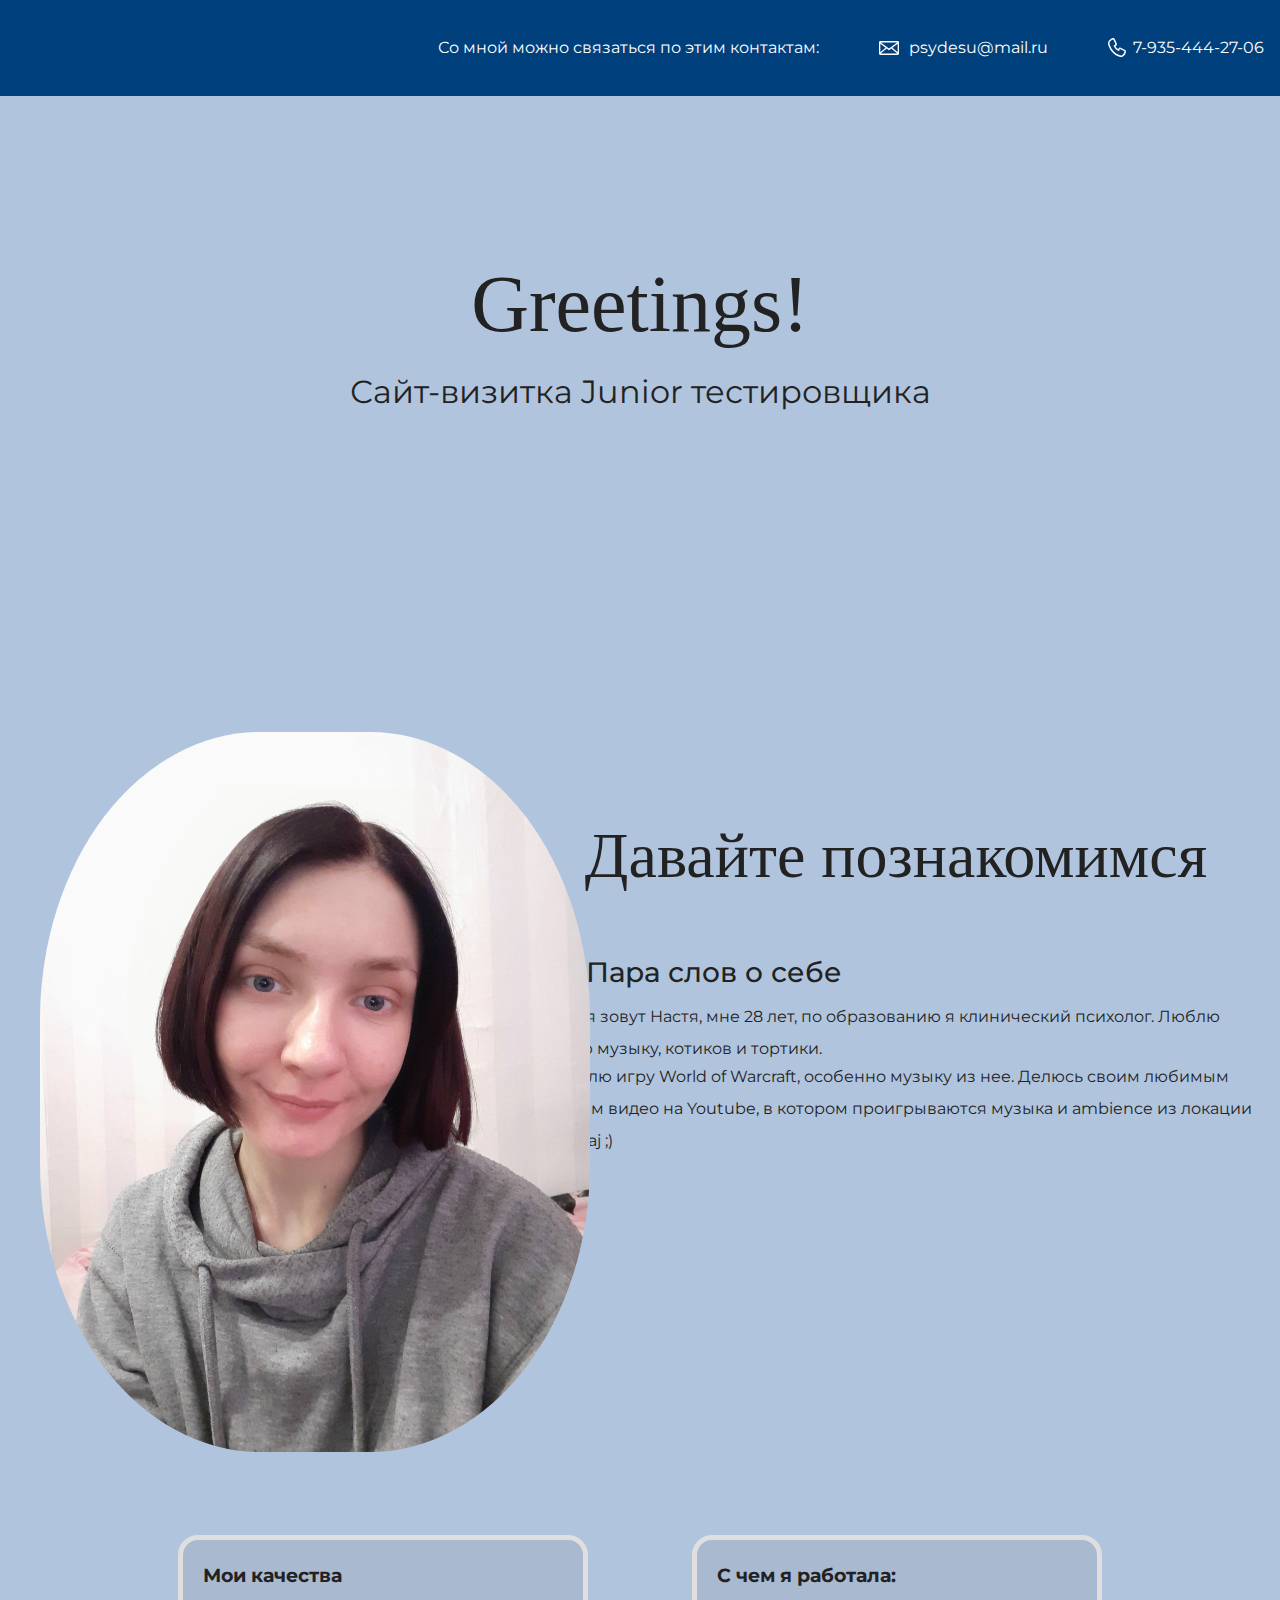
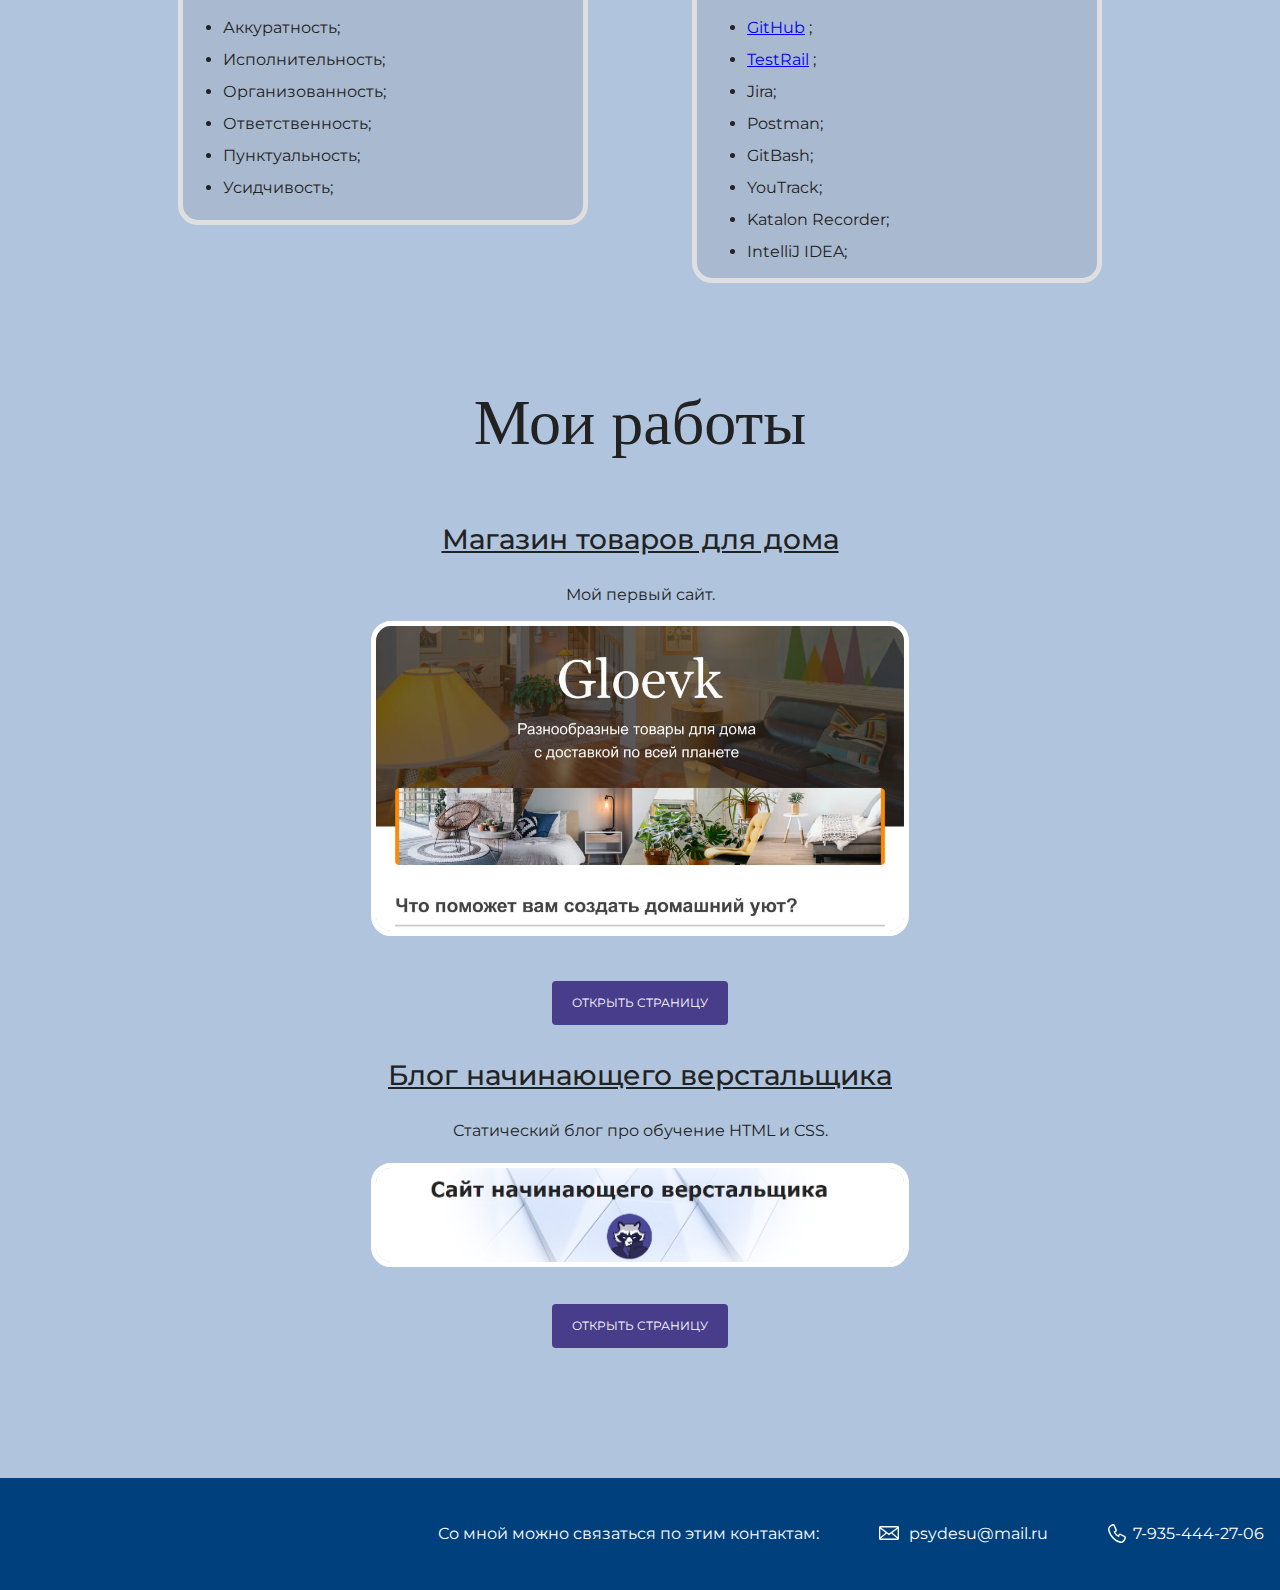
<file: index.html>
<!DOCTYPE html>
<html lang="ru">

<head>
  <meta charset="UTF-8">
  <link rel="stylesheet" href="style.css">
  <link
    href="https://fonts.googleapis.com/css?family=Montserrat:400,500,700|Old+Standard+TT&display=swap&subset=cyrillic"
    rel="stylesheet">
  <title>Резюме Junior тестировщик</title>
</head>

<body>
  <header class="page-header">
    <div class="container">
      Со мной можно связаться по этим контактам:
      <a class="header-email" href="mailto:psydesu@mail.ru">psydesu@mail.ru</a>
      <a class="header-phone" href="tel:+7-935-444-27-06">7-935-444-27-06</a>
    </div>
  </header>

  <section class="hero-image">
    <div class="container">
      <h1 class="heading">Greetings!</h1>
      <p>Сайт-визитка Junior тестировщика</p>
    </div>
  </section>

  <section class="intro">
    <figure class="user-image">
      <img class="avatar" src="files/user.jpg" width="550" height="720" alt="Фото">
    </figure>
    <div class="about">
      <h2 class="subheading">Давайте познакомимся</h2>
      <h3 class="subheading-0">Пара слов о себе</h3>
      <p>Меня зовут Настя, мне 28 лет, по образованию я клинический психолог. Люблю разную музыку, котиков и тортики.
      </p>
      <p>Люблю игру World of Warcraft, особенно музыку из нее. Делюсь своим любимым часовым видео
          на Youtube, в котором проигрываются музыка и ambience из локации Ahn'Qiraj ;)</p>
      <div class="video">
          <iframe width="560" height="315" src="https://www.youtube.com/embed/HOdFlmnyaTQ" title="YouTube video player"
        frameborder="0" allow="accelerometer; autoplay; clipboard-write; encrypted-media; gyroscope; picture-in-picture"
        allowfullscreen></iframe>
      </div>
    </div>
  </section>
  <section class="skills">
    <section class="keyskills">
      <h3>Мои качества</h3>
      <ul>
        <li>Аккуратность;</li>
        <li>Исполнительность;</li>
        <li>Организованность;</li>
        <li>Ответственность;</li>
        <li>Пунктуальность;</li>
        <li>Усидчивость;</li>
      </ul>
    </section>


    <section class="softskills">
      <h3>С чем я работала:</h3>
      <ul>
        <li><a href="https://github.com/Igz1">GitHub</a> ;</li>
        <li><a href="http://89.223.126.182/testrail/index.php?/dashboard">TestRail</a> ;</li>
        <li>Jira;</li>
        <li>Postman;</li>
        <li>GitBash;</li>
        <li>YouTrack;</li>
        <li>Katalon Recorder;</li>
        <li>IntelliJ IDEA;</li>
      </ul>
    </section>
  </section>

  <section class="portfolio">
    <h2 class="subheading-1">Мои работы</h2>


    <h3>Магазин товаров для дома</h3>
    <p>Мой первый сайт.</p>
    <figure class="project-image">
      <img src="files/project.jpg" width="528" alt="Сайт магазина товаров для дома">
    </figure>
    <a class="button" href="source/project-gloevk/index.html">Открыть страницу</a>
    <h3>Блог начинающего верстальщика</h3>
    <p>Статический блог про обучение HTML и CSS.</p>
    <figure class="project-image-1">
      <img src="files/blog-enot.PNG" width="528" alt="Блог">
    </figure>
    <a class="button" href="source/project-state-final/index.html">Открыть страницу</a>
  </section>

  <footer class="page-footer">
    <div class="container">
      Со мной можно связаться по этим контактам:
      <a class="footer-email" href="mailto:psydesu@mail.ru">psydesu@mail.ru</a>
      <a class="footer-phone" href="tel:+7-935-444-27-06">7-935-444-27-06</a>
    </div>
  </footer>
</body>

</html>
</file>
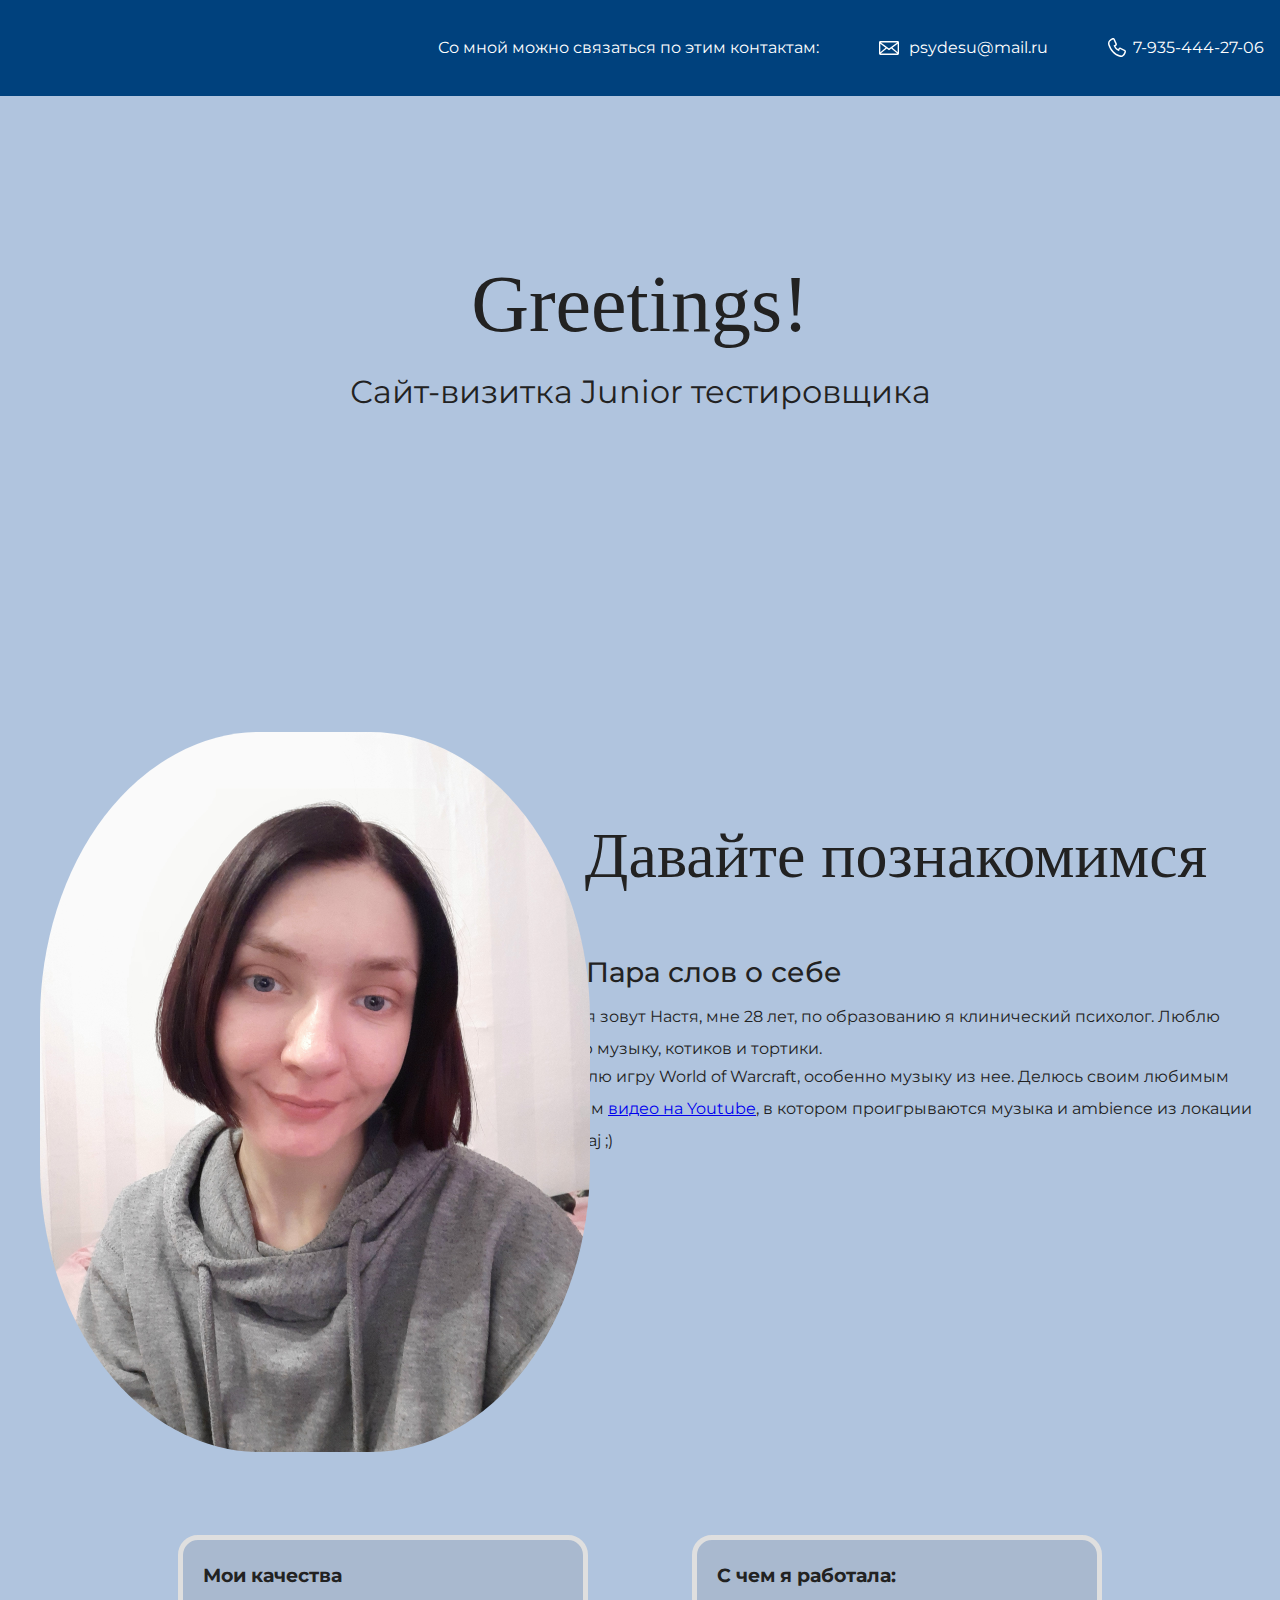
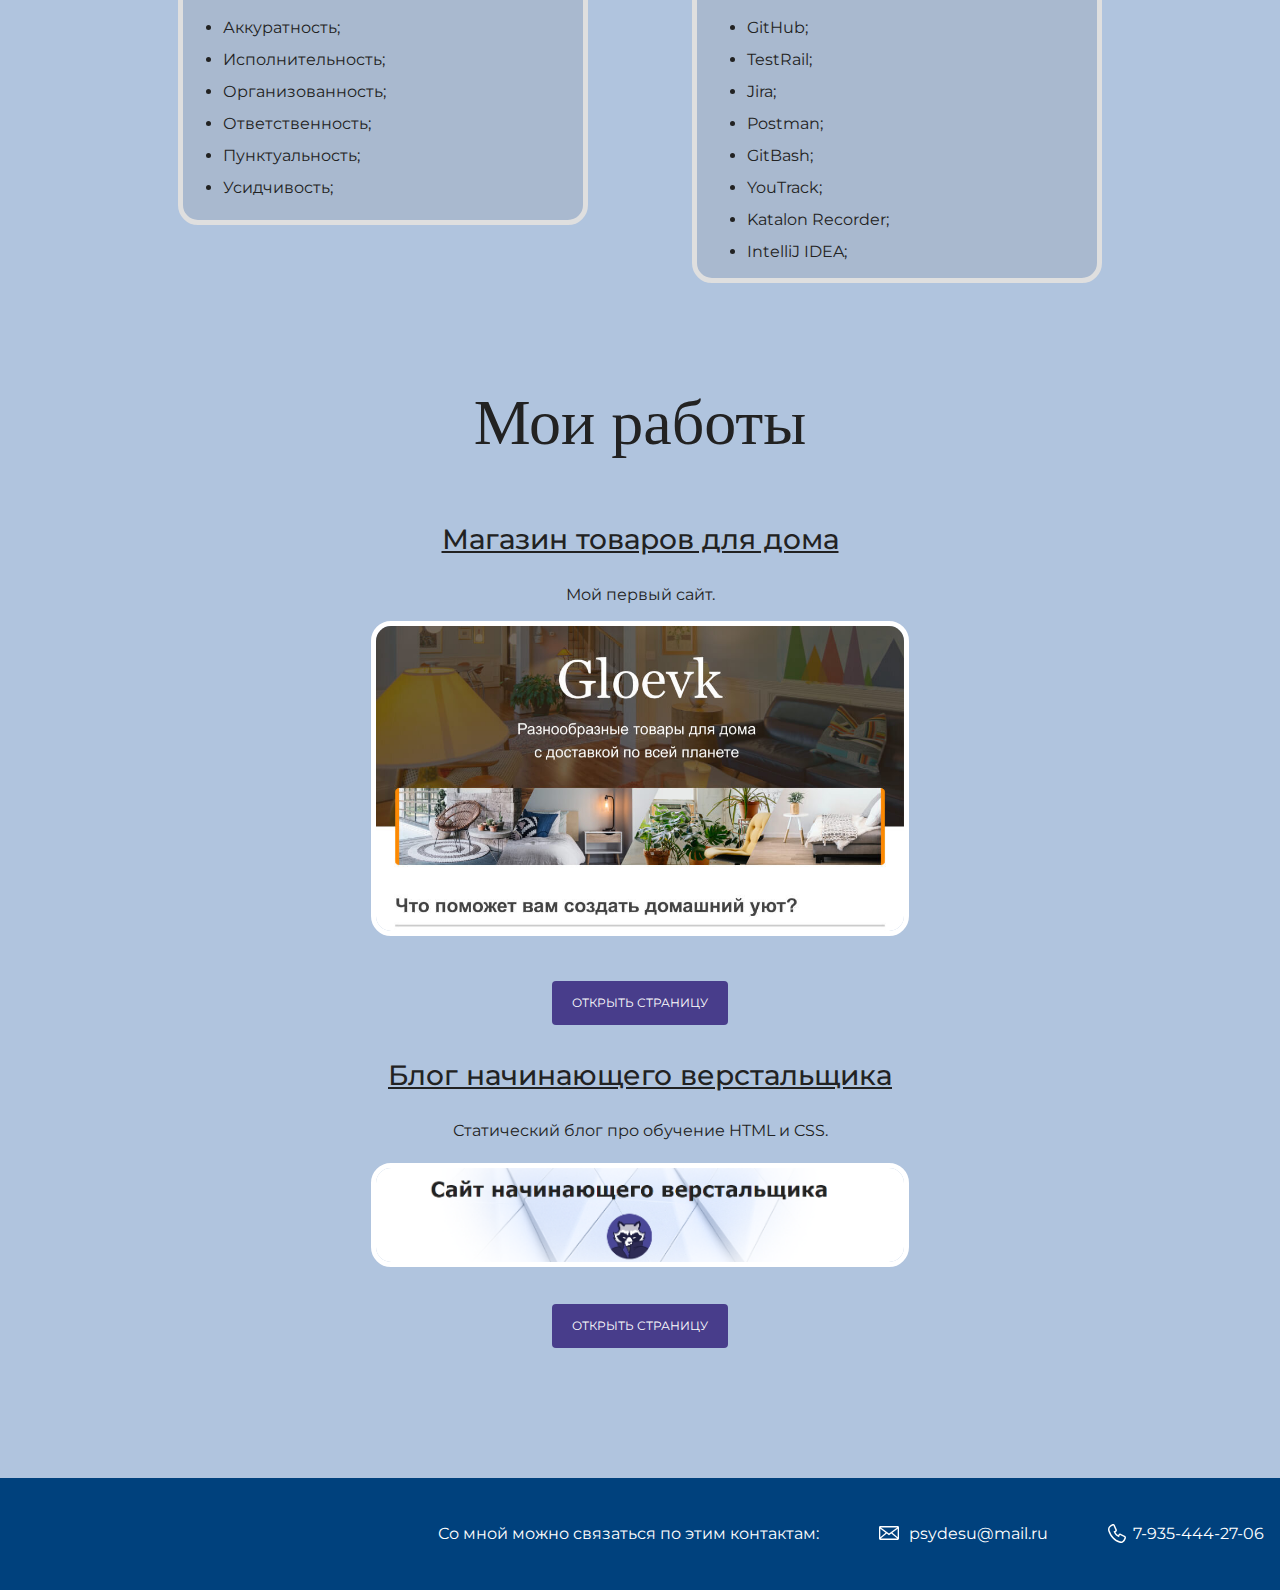
<file: portfolio-step-1/index.html>
<!DOCTYPE html>
<html lang="ru">

<head>
  <meta charset="UTF-8">
  <link rel="stylesheet" href="style.css">
  <link
    href="https://fonts.googleapis.com/css?family=Montserrat:400,500,700|Old+Standard+TT&display=swap&subset=cyrillic"
    rel="stylesheet">
  <title>Резюме Junior тестировщик</title>
</head>

<body>
  <header class="page-header">
    <div class="container">
      Со мной можно связаться по этим контактам:
      <a class="header-email" href="mailto:psydesu@mail.ru">psydesu@mail.ru</a>
      <a class="header-phone" href="tel:+7-935-444-27-06">7-935-444-27-06</a>
    </div>
  </header>

  <section class="hero-image">
    <div class="container">
      <h1 class="heading">Greetings!</h1>
      <p>Сайт-визитка Junior тестировщика</p>
    </div>
  </section>

  <section class="intro">
    <figure class="user-image">
      <img class="avatar" src="files/user.jpg" width="550" height="720" alt="Фото">
    </figure>
    <div class="about">
      <h2 class="subheading">Давайте познакомимся</h2>
      <h3 class="subheading-0">Пара слов о себе</h3>
      <p>Меня зовут Настя, мне 28 лет, по образованию я клинический психолог. Люблю разную музыку, котиков и тортики.
      </p>
      <p>Люблю игру World of Warcraft, особенно музыку из нее. Делюсь своим любимым часовым <a
          href=" https://www.youtube.com/watch?v=HOdFlmnyaTQ&list=PLl7u5ivLoRfGG8PlJdJbHX14aWXjuSAvP&index=1&ab_channel=Everness">видео
          на Youtube</a>, в котором проигрываются музыка и ambience из локации Ahn'Qiraj ;)</p>
    </div>
  </section>
  <section class="skills">
    <section class="keyskills">
      <h3>Мои качества</h3>
      <ul>
        <li>Аккуратность;</li>
        <li>Исполнительность;</li>
        <li>Организованность;</li>
        <li>Ответственность;</li>
        <li>Пунктуальность;</li>
        <li>Усидчивость;</li>
      </ul>
    </section>


    <section class="softskills">
      <h3>С чем я работала:</h3>
      <ul>
        <li>GitHub;</li>
        <li>TestRail;</li>
        <li>Jira;</li>
        <li>Postman;</li>
        <li>GitBash;</li>
        <li>YouTrack;</li>
        <li>Katalon Recorder;</li>
        <li>IntelliJ IDEA;</li>
      </ul>
    </section>
  </section>

  <section class="portfolio">
    <h2 class="subheading-1">Мои работы</h2>


    <h3>Магазин товаров для дома</h3>
    <p>Мой первый сайт.</p>
    <figure class="project-image">
      <img src="files/project.jpg" width="528" alt="Сайт магазина товаров для дома">
    </figure>
    <a class="button" href="source/project-gloevk/index.html">Открыть страницу</a>
    <h3>Блог начинающего верстальщика</h3>
    <p>Статический блог про обучение HTML и CSS.</p>
    <figure class="project-image-1">
      <img src="files/blog-enot.PNG" width="528" alt="Блог">
    </figure>
    <a class="button" href="source/project-state-final/index.html">Открыть страницу</a>
  </section>

  <footer class="page-footer">
    <div class="container">
      Со мной можно связаться по этим контактам:
      <a class="footer-email" href="mailto:psydesu@mail.ru">psydesu@mail.ru</a>
      <a class="footer-phone" href="tel:+7-935-444-27-06">7-935-444-27-06</a>
    </div>
  </footer>
</body>

</html>
</file>
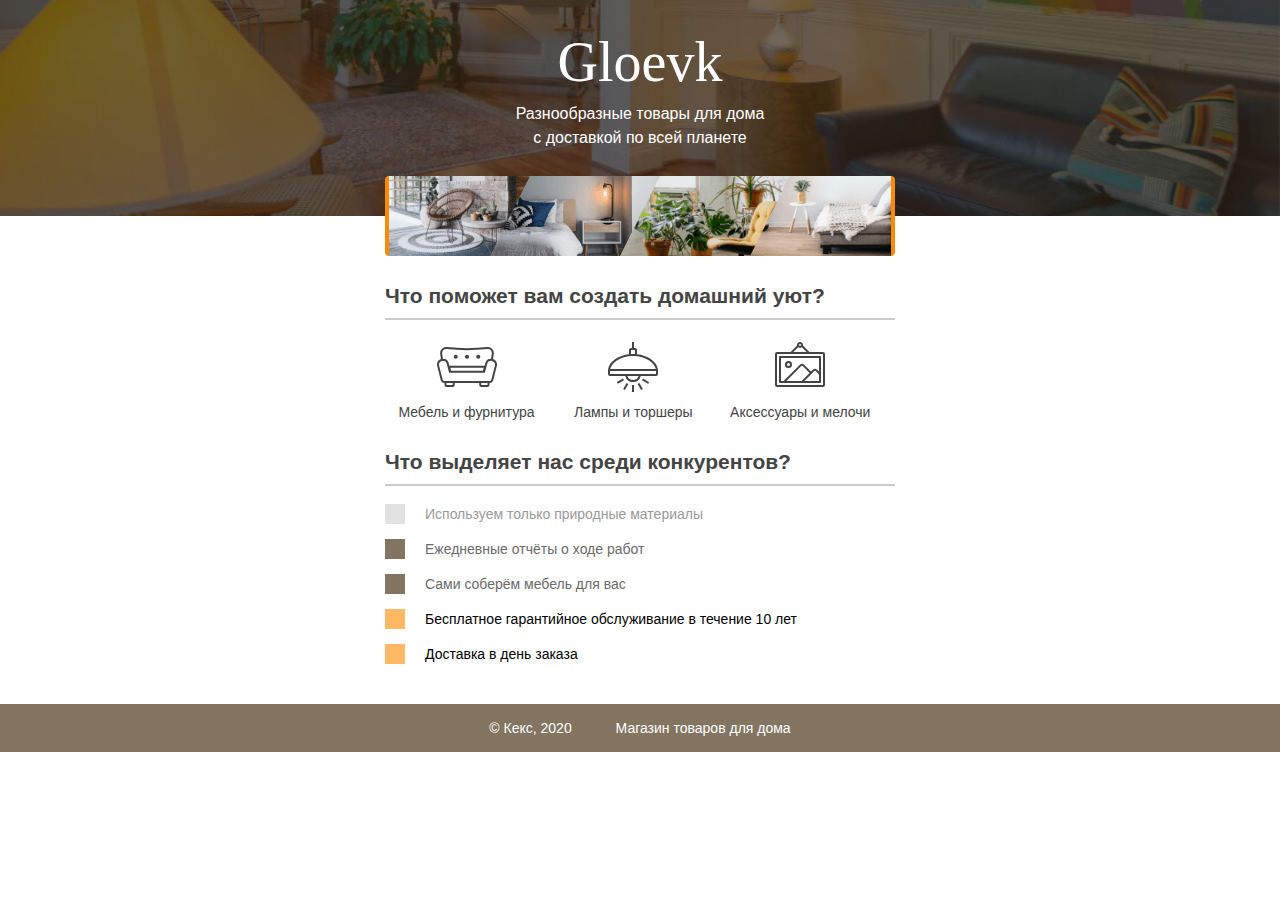
<file: source/project-gloevk/index.html>
<!DOCTYPE html>
<html lang="ru">
  <head>
    <meta charset="utf-8">
    <title>Магазин товаров для дома</title>
    <link rel="stylesheet" href="style.css">
  </head>
  <body>
    <header class="site-header">
      <div class="container">
        <h1>Gloevk</h1>
        <p>Разнообразные товары для дома с доставкой по всей планете</p>
        <img src="img/gloevk-examples.png" width="510" height="80" alt="Примеры интерьеров">
      </div>
    </header>

    <section class="features">
      <h2>Что поможет вам создать домашний уют?</h2>
      <p class="feature-furniture">Мебель и фурнитура</p>
      <p class="feature-lighting">Лампы и торшеры</p>
      <p class="feature-accessories">Аксессуары и мелочи</p>
    </section>

    <section class="advantages">
      <h2>Что выделяет нас среди конкурентов?</h2>
      <ul class="advantages-list">
        <li class="advantages-item">Используем только природные материалы</li>
        <li class="advantages-item standard">Ежедневные отчёты о ходе работ</li>
        <li class="advantages-item standard">Сами соберём мебель для вас</li>
        <li class="advantages-item vip">Бесплатное гарантийное обслуживание в течение 10 лет</li>
        <li class="advantages-item vip">Доставка в день заказа</li>
      </ul>
    </section>

    <footer class="site-footer">
      <div class="container">
        <p>© Кекс, 2020</p>
        <p>Магазин товаров для дома</p>
      </div>
    </footer>
  </body>
</html>
</file>
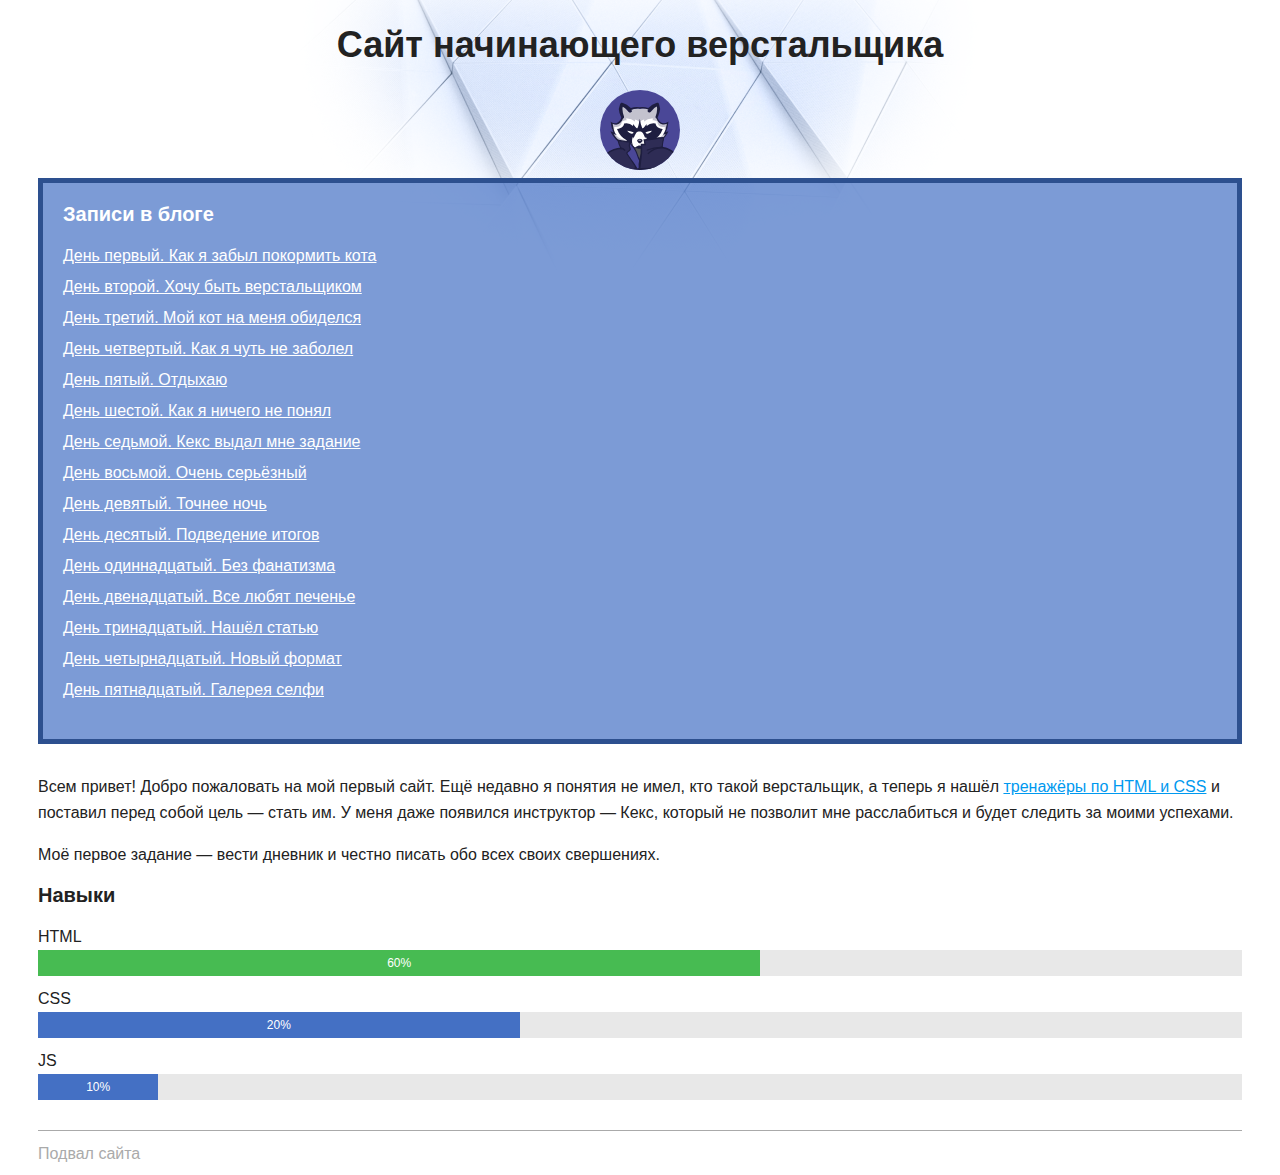
<file: source/project-state-final/index.html>
<!DOCTYPE html>
<html lang="ru">
  <head>
    <meta charset="utf-8">
    <title>Сайт начинающего верстальщика</title>
    <link rel="stylesheet" href="style.css">
  </head>
  <body>
    <header>
      <h1 class="page-title">Сайт начинающего верстальщика</h1>
    </header>
    <main>
      <div class="avatar-container">
        <img class="avatar" src="img/raccoon.svg" width="80" height="80" alt="Аватарка">
      </div>
      <nav class="blog-navigation">
        <h2>Записи в блоге</h2>
        <ul>
          <li><a href="day-1.html">День первый. Как я забыл покормить кота</a></li>
          <li><a href="day-2.html">День второй. Хочу быть верстальщиком</a></li>
          <li><a href="day-3.html">День третий. Мой кот на меня обиделся</a></li>
          <li><a href="day-4.html">День четвертый. Как я чуть не заболел</a></li>
          <li><a href="day-5.html">День пятый. Отдыхаю</a></li>
          <li><a href="day-6.html">День шестой. Как я ничего не понял</a></li>
          <li><a href="day-7.html">День седьмой. Кекс выдал мне задание</a></li>
          <li><a href="day-8.html">День восьмой. Очень серьёзный</a></li>
          <li><a href="day-9.html">День девятый. Точнее ночь</a></li>
          <li><a href="day-10.html">День десятый. Подведение итогов</a></li>
          <li><a href="day-11.html">День одиннадцатый. Без фанатизма</a></li>
          <li><a href="day-12.html">День двенадцатый. Все любят печенье</a></li>
          <li><a href="day-13.html">День тринадцатый. Нашёл статью</a></li>
          <li><a href="day-14.html">День четырнадцатый. Новый формат</a></li>
          <li><a href="day-15.html">День пятнадцатый. Галерея селфи</a></li>
        </ul>
      </nav>
      <section>
        <p>Всем привет! Добро пожаловать на мой первый сайт. Ещё недавно я понятия не имел, кто такой верстальщик, а теперь я нашёл <a href="https://htmlacademy.ru/courses">тренажёры по HTML и CSS</a> и поставил перед собой цель — стать им. У меня даже появился инструктор — Кекс, который не позволит мне расслабиться и будет следить за моими успехами.</p>
        <p>Моё первое задание — вести дневник и честно писать обо всех своих свершениях.</p>
      </section>
      <section>
        <h2>Навыки</h2>
        <dl class="skills">
          <dt>HTML</dt>
          <dd><div class="skills-level skills-level-ok" style="width: 60%;">60%</div></dd>
          <dt>CSS</dt>
          <dd><div class="skills-level" style="width: 40%;">20%</div></dd>
          <dt>JS</dt>
          <dd><div class="skills-level" style="width: 10%;">10%</div></dd>
        </dl>
      </section>
    </main>
    <footer>
      Подвал сайта
    </footer>
  </body>
</html>
</file>
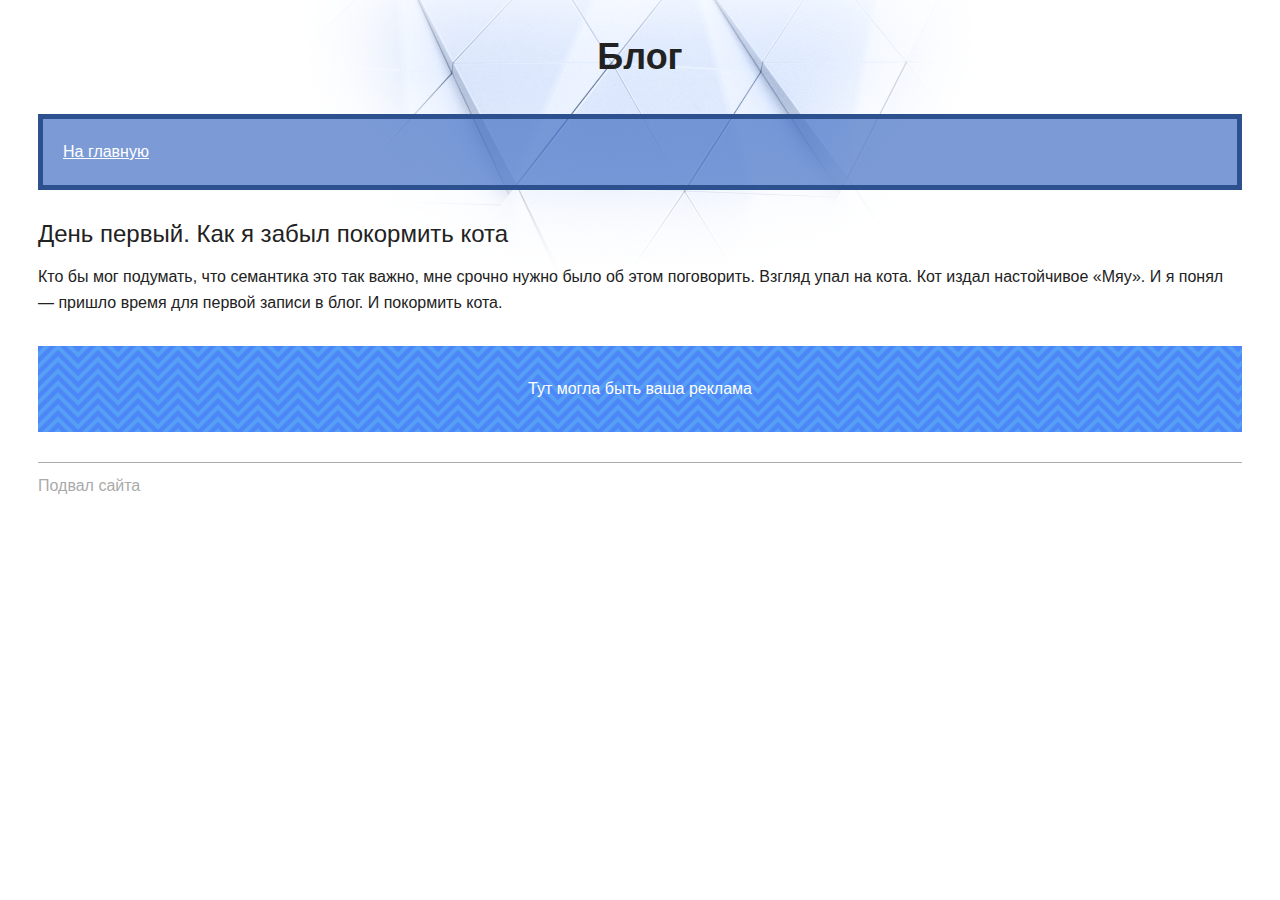
<file: source/project-state-final/day-1.html>
<!DOCTYPE html>
<html lang="ru">
  <head>
    <meta charset="utf-8">
    <title>Дневник начинающего верстальщика</title>
    <link rel="stylesheet" href="style.css">
  </head>
  <body>
    <header>
      <p class="page-title">Блог</p>
      <nav class="blog-navigation">
        <a href="index.html">На главную</a>
      </nav>
    </header>
    <main>
      <article>
        <h1>День первый. Как я забыл покормить кота</h1>
        <p>Кто бы мог подумать, что семантика это так важно, мне срочно нужно было об этом поговорить. Взгляд упал на кота. Кот издал настойчивое «Мяу». И я понял — пришло время для первой записи в блог. И покормить кота.</p>
      </article>
      <aside class="partnership">
        Тут могла быть ваша реклама
      </aside>
    </main>
    <footer>
      Подвал сайта
    </footer>
  </body>
</html>
</file>
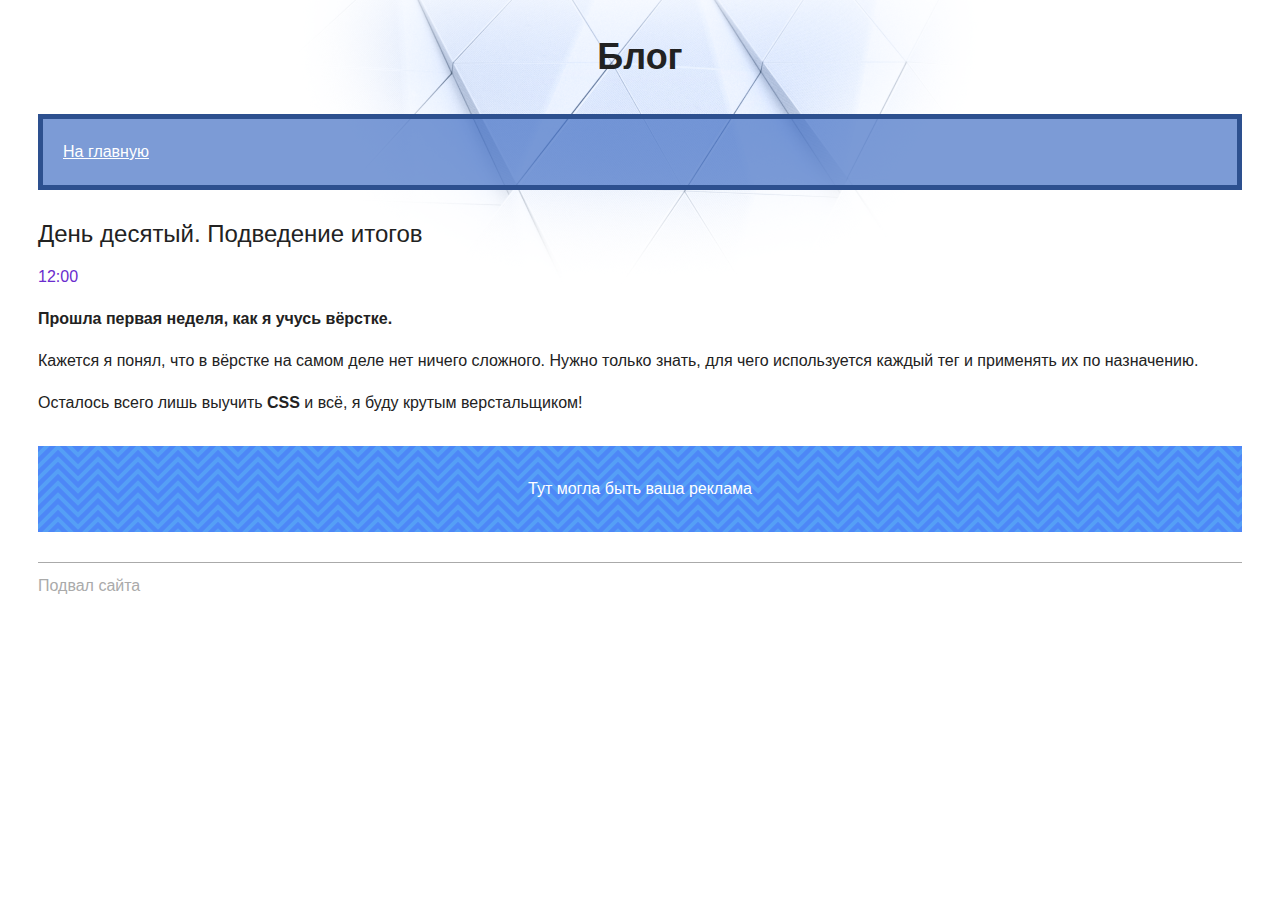
<file: source/project-state-final/day-10.html>
<!DOCTYPE html>
<html lang="ru">
  <head>
    <meta charset="utf-8">
    <title>Сайт начинающего верстальщика</title>
    <link rel="stylesheet" href="style.css">
  </head>
  <body>
    <header>
      <p class="page-title">Блог</p>
      <nav class="blog-navigation">
        <a href="index.html">На главную</a>
      </nav>
    </header>
    <main>
      <article>
        <h1>День десятый. Подведение итогов</h1>
        <time datetime="2018-11-28T12:00">12:00</time>

        <p><b>Прошла первая неделя, как я учусь вёрстке.</b></p>

        <p>Кажется я понял, что в вёрстке на самом деле нет ничего сложного. Нужно только знать, для чего используется каждый тег и применять их по назначению.</p>

        <p>Осталось всего лишь выучить <strong>CSS</strong> и всё, я буду крутым верстальщиком!</p>
      </article>
      <aside class="partnership">
        Тут могла быть ваша реклама
      </aside>
    </main>
    <footer>
      Подвал сайта
    </footer>
  </body>
</html>
</file>
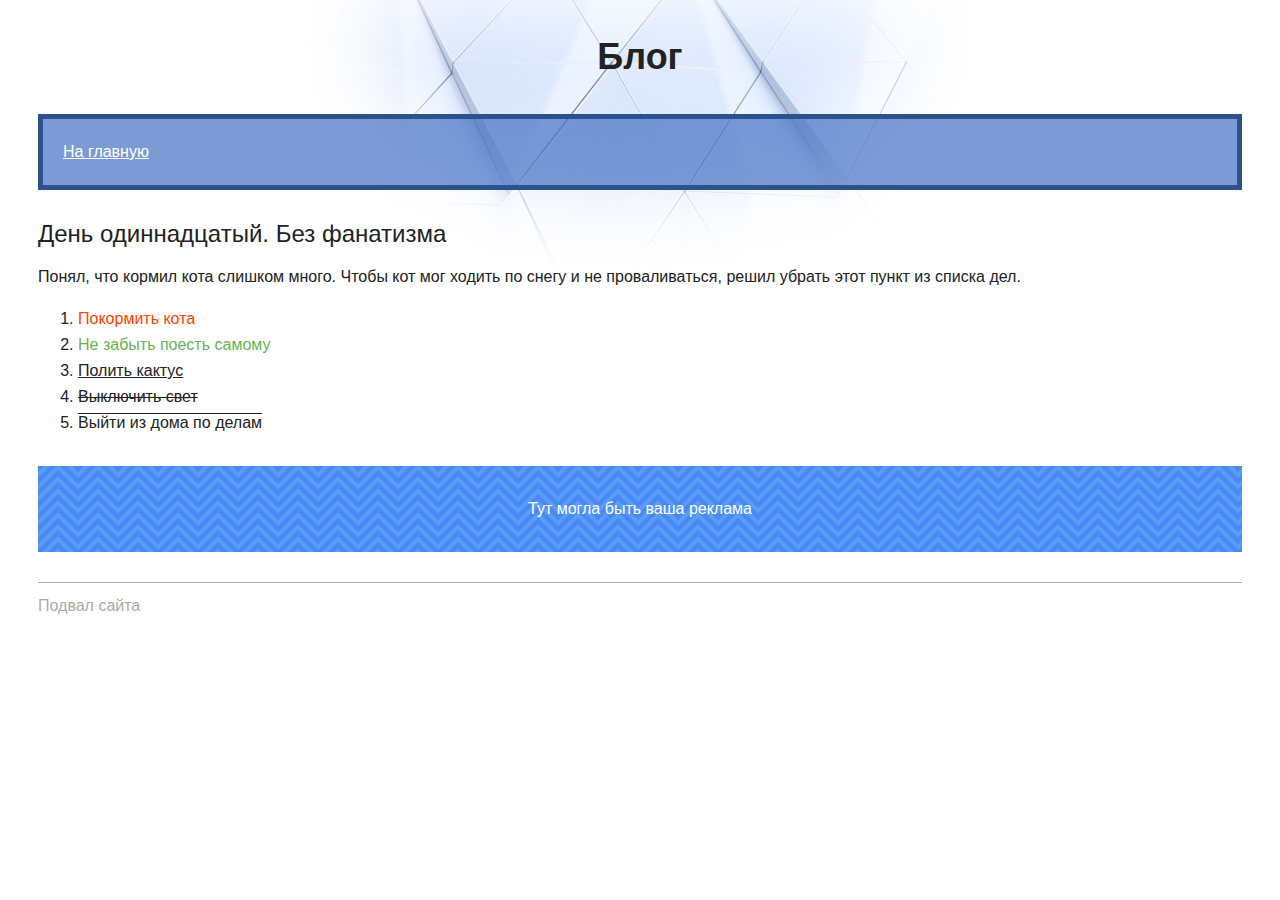
<file: source/project-state-final/day-11.html>
<!DOCTYPE html>
<html lang="ru">
  <head>
    <meta charset="utf-8">
    <title>Сайт начинающего верстальщика</title>
    <link rel="stylesheet" href="style.css">
  </head>
  <body>
    <header>
      <p class="page-title">Блог</p>
      <nav class="blog-navigation">
        <a href="index.html">На главную</a>
      </nav>
    </header>
    <main>
      <article>
        <h1>День одиннадцатый. Без фанатизма</h1>
        <p>Понял, что кормил кота слишком много. Чтобы кот мог ходить по снегу и не проваливаться, решил убрать этот пункт из списка дел.</p>
        <ol>
          <li><del>Покормить кота</del></li>
          <li><ins>Не забыть поесть самому</ins></li>
          <li class="underline">Полить кактус</li>
          <li class="line-through">Выключить свет</li>
          <li class="overline">Выйти из дома по делам</li>
        </ol>
      </article>
      <aside class="partnership">
        Тут могла быть ваша реклама
      </aside>
    </main>
    <footer>
      Подвал сайта
    </footer>
  </body>
</html>
</file>
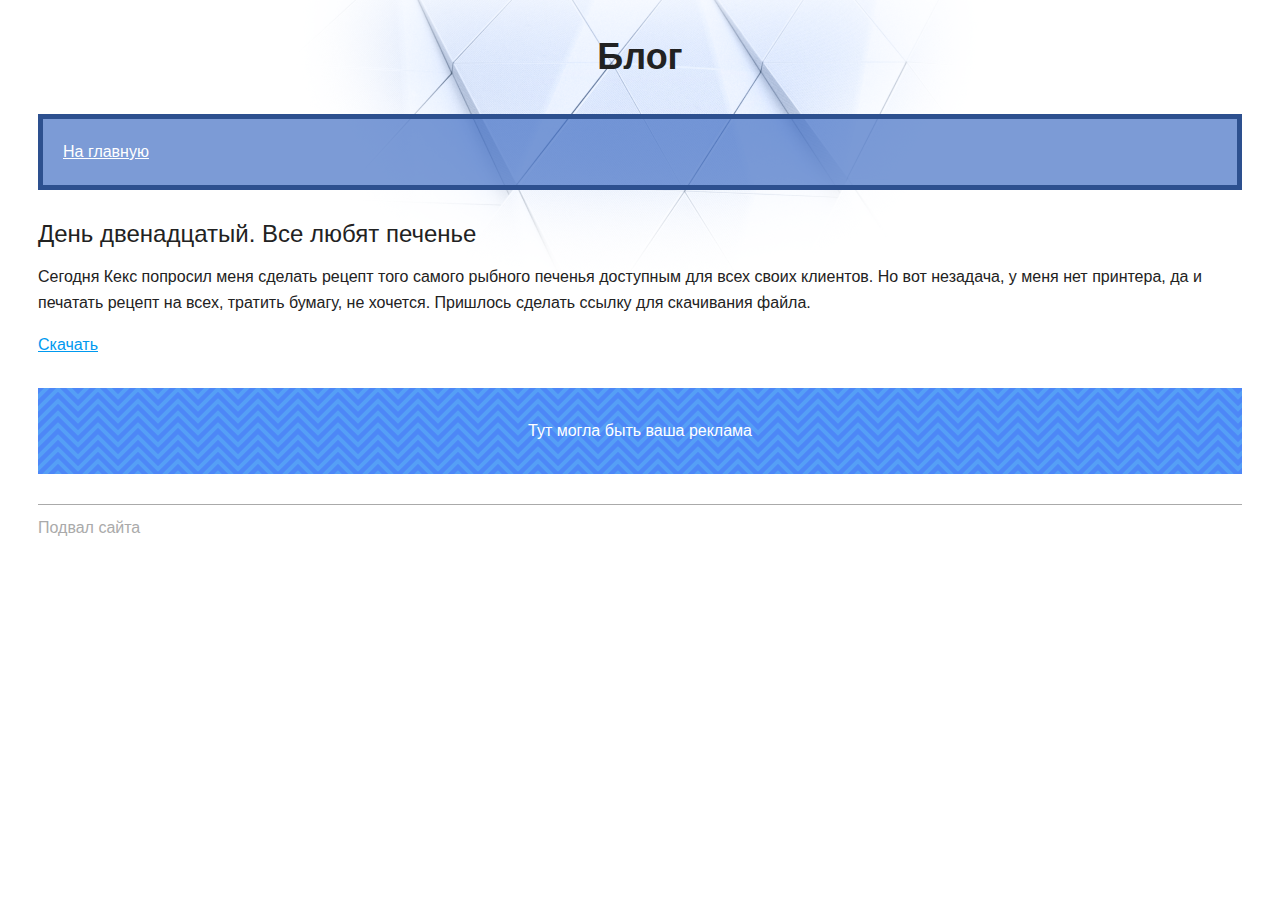
<file: source/project-state-final/day-12.html>
<!DOCTYPE html>
<html lang="ru">
  <head>
    <meta charset="utf-8">
    <title>Сайт начинающего верстальщика</title>
    <link rel="stylesheet" href="style.css">
  </head>
  <body>
    <header>
      <p class="page-title">Блог</p>
      <nav class="blog-navigation">
        <a href="index.html">На главную</a>
      </nav>
    </header>
    <main>
      <article>
        <h1>День двенадцатый. Все любят печенье</h1>
        <p>Сегодня Кекс попросил меня сделать рецепт <a>того самого рыбного печенья</a> доступным для всех своих клиентов. Но вот незадача, у меня нет принтера, да и печатать рецепт на всех, тратить бумагу, не хочется. Пришлось сделать ссылку для скачивания файла.</p>
        <p>
          <a href="files/recipe.pdf" download>Скачать</a>
        </p>
      </article>
      <aside class="partnership">
        Тут могла быть ваша реклама
      </aside>
    </main>
    <footer>
      Подвал сайта
    </footer>
  </body>
</html>
</file>
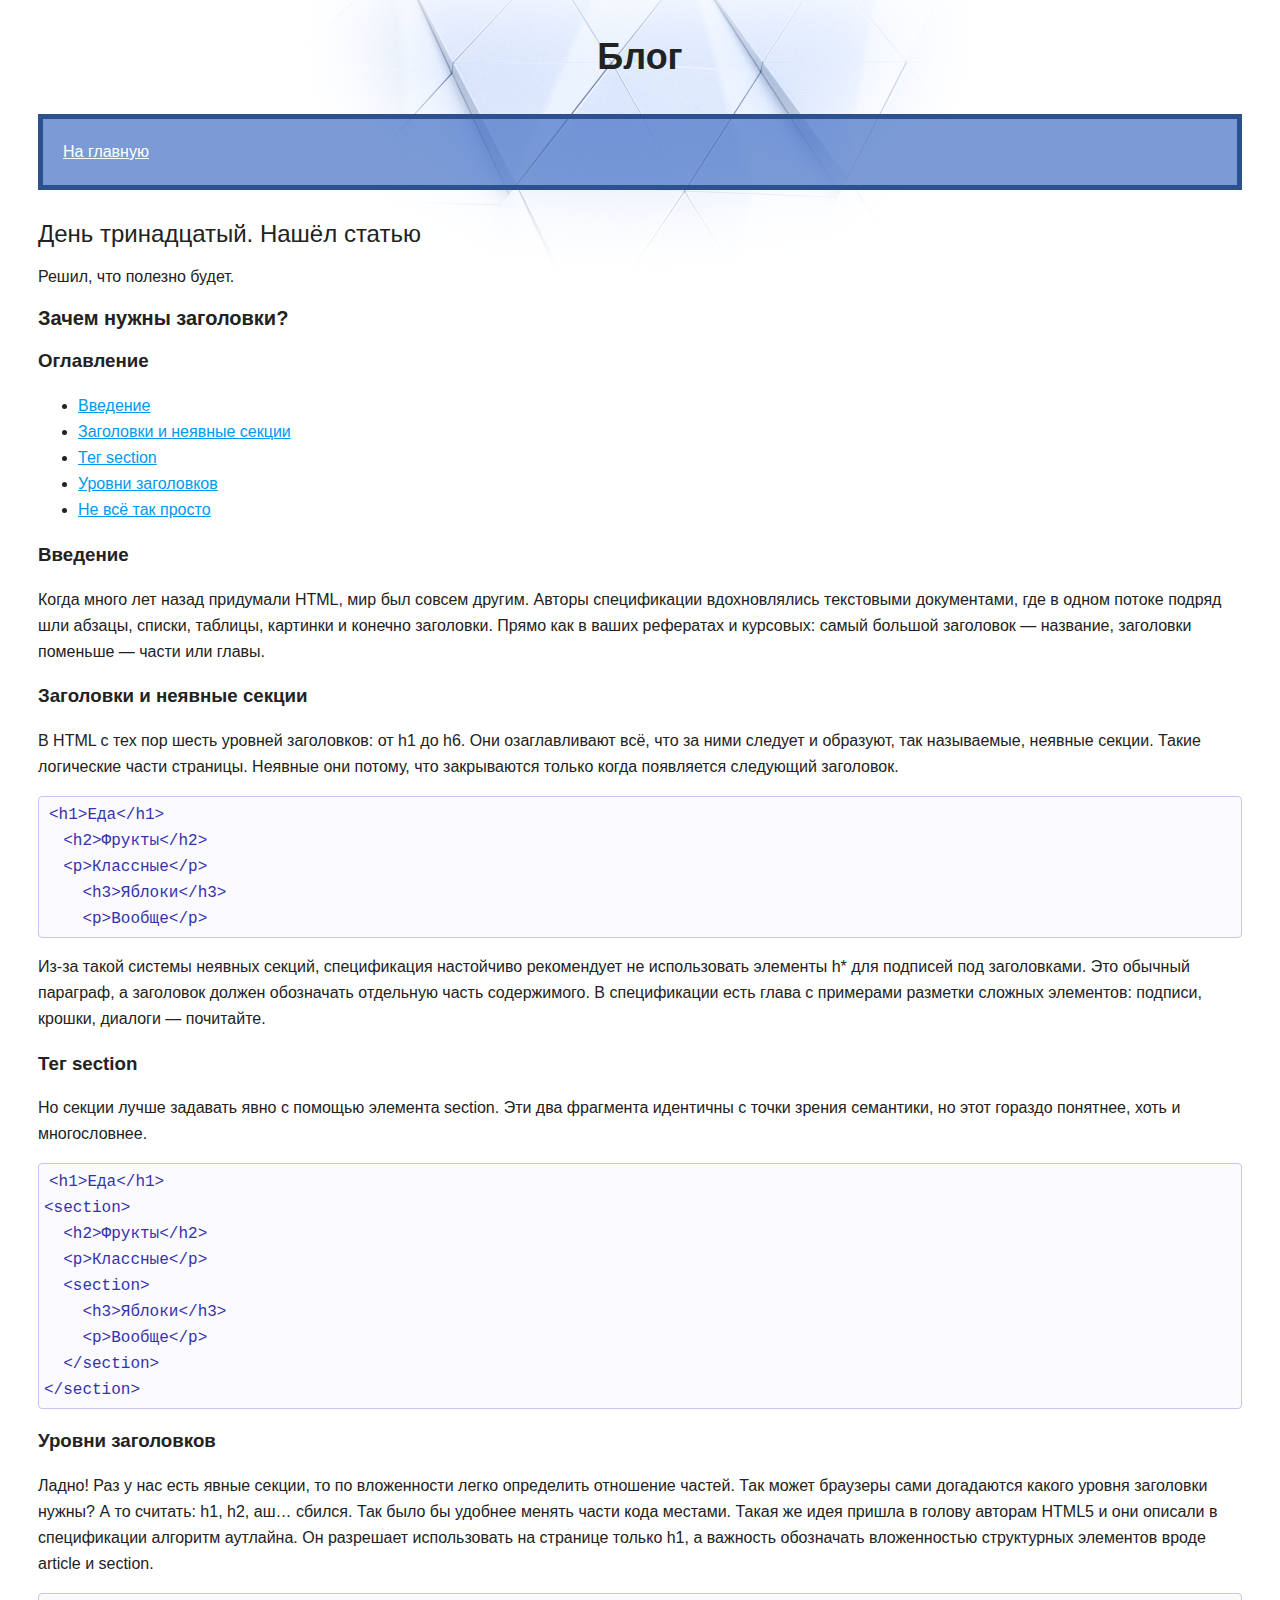
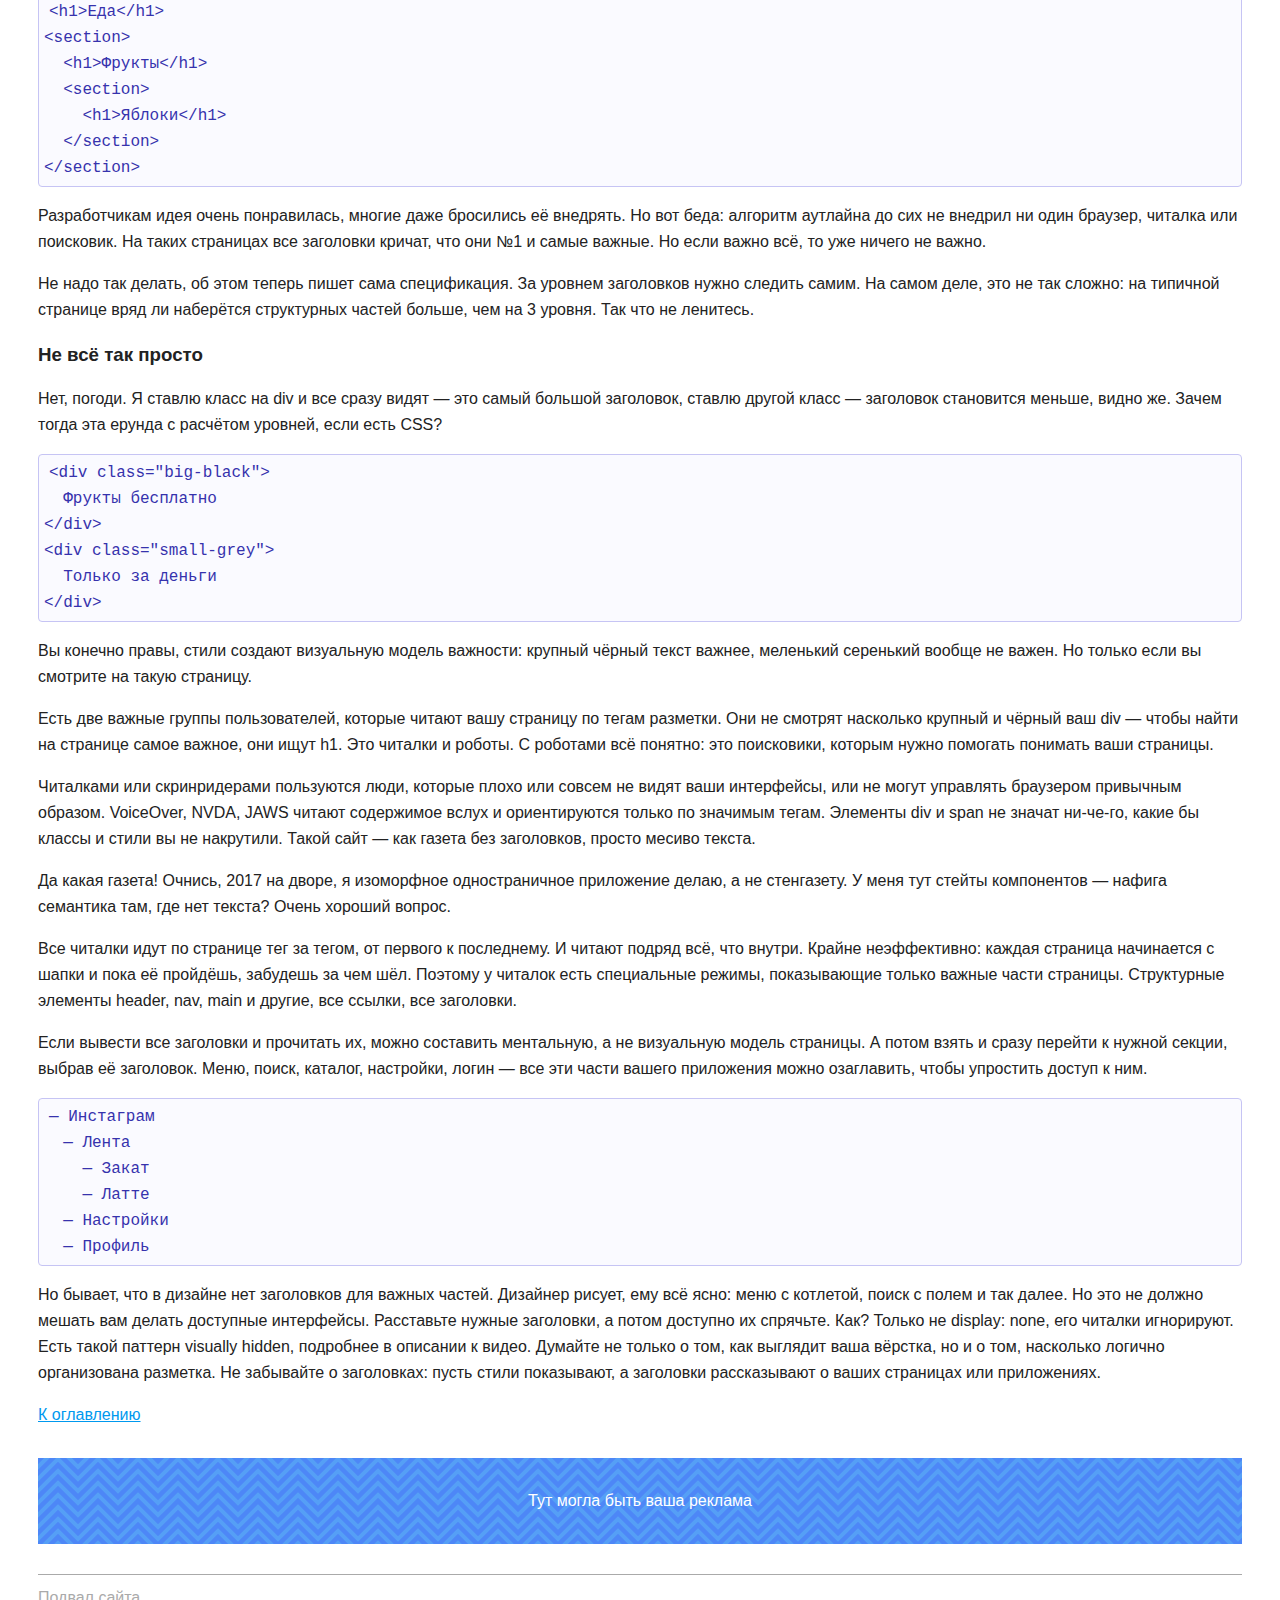
<file: source/project-state-final/day-13.html>
<!DOCTYPE html>
<html lang="ru">
  <head>
    <meta charset="utf-8">
    <title>Сайт начинающего верстальщика</title>
    <link rel="stylesheet" href="style.css">
  </head>
  <body>
    <header>
      <p class="page-title">Блог</p>
      <nav class="blog-navigation">
        <a href="index.html">На главную</a>
      </nav>
    </header>
    <main>
      <article>
        <h1>День тринадцатый. Нашёл статью</h1>
        <p>Решил, что полезно будет.</p>

        <h2>Зачем нужны заголовки?</h2>

        <h3 id="content">Оглавление</h3>
        <ul>
          <li>
            <a href="#intro">Введение</a>
          </li>
          <li>
            <a href="#heading">Заголовки и неявные секции</a>
          </li>
          <li>
            <a href="#sections">Тег section</a>
          </li>
          <li>
            <a href="#levels">Уровни заголовков</a>
          </li>
          <li>
            <a href="#easy">Не всё так просто</a>
          </li>
        </ul>

        <article>
          <h3 id="intro">Введение</h3>

          <p>Когда много лет назад придумали HTML, мир был совсем другим. Авторы спецификации вдохновлялись текстовыми документами, где в одном потоке подряд шли абзацы, списки, таблицы, картинки и конечно заголовки. Прямо как в ваших рефератах и курсовых: самый большой заголовок — название, заголовки поменьше — части или главы.</p>

          <h3 id="heading">Заголовки и неявные секции</h3>

          <p>В HTML с тех пор шесть уровней заголовков: от h1 до h6. Они озаглавливают всё, что за ними следует и образуют, так называемые, неявные секции. Такие логические части страницы. Неявные они потому, что закрываются только когда появляется следующий заголовок.</p>

          <pre><code>&lt;h1&gt;Еда&lt;/h1&gt;
  &lt;h2&gt;Фрукты&lt;/h2&gt;
  &lt;p&gt;Классные&lt;/p&gt;
    &lt;h3&gt;Яблоки&lt;/h3&gt;
    &lt;p&gt;Вообще&lt;/p&gt;</code></pre>

          <p>Из-за такой системы неявных секций, спецификация настойчиво рекомендует не использовать элементы h* для подписей под заголовками. Это обычный параграф, а заголовок должен обозначать отдельную часть содержимого. В спецификации есть глава с примерами разметки сложных элементов: подписи, крошки, диалоги — почитайте.</p>

          <h3 id="sections">Тег section</h3>

          <p>Но секции лучше задавать явно с помощью элемента section. Эти два фрагмента идентичны с точки зрения семантики, но этот гораздо понятнее, хоть и многословнее.</p>
          <pre><code>&lt;h1&gt;Еда&lt;/h1&gt;
&lt;section&gt;
  &lt;h2&gt;Фрукты&lt;/h2&gt;
  &lt;p&gt;Классные&lt;/p&gt;
  &lt;section&gt;
    &lt;h3&gt;Яблоки&lt;/h3&gt;
    &lt;p&gt;Вообще&lt;/p&gt;
  &lt;/section&gt;
&lt;/section&gt;</code></pre>

          <h3 id="levels">Уровни заголовков</h3>

          <p>Ладно! Раз у нас есть явные секции, то по вложенности легко определить отношение частей. Так может браузеры сами догадаются какого уровня заголовки нужны? А то считать: h1, h2, аш… сбился. Так было бы удобнее менять части кода местами. Такая же идея пришла в голову авторам HTML5 и они описали в спецификации алгоритм аутлайна. Он разрешает использовать на странице только h1, а важность обозначать вложенностью структурных элементов вроде article и section.</p>

          <pre><code>&lt;h1&gt;Еда&lt;/h1&gt;
&lt;section&gt;
  &lt;h1&gt;Фрукты&lt;/h1&gt;
  &lt;section&gt;
    &lt;h1&gt;Яблоки&lt;/h1&gt;
  &lt;/section&gt;
&lt;/section&gt;</code></pre>

          <p>Разработчикам идея очень понравилась, многие даже бросились её внедрять. Но вот беда: алгоритм аутлайна до сих не внедрил ни один браузер, читалка или поисковик. На таких страницах все заголовки кричат, что они №1 и самые важные. Но если важно всё, то уже ничего не важно.</p>

          <p>Не надо так делать, об этом теперь пишет сама спецификация. За уровнем заголовков нужно следить самим. На самом деле, это не так сложно: на типичной странице вряд ли наберётся структурных частей больше, чем на 3 уровня. Так что не ленитесь.</p>

          <h3 id="easy">Не всё так просто</h3>

          <p>Нет, погоди. Я ставлю класс на div и все сразу видят — это самый большой заголовок, ставлю другой класс — заголовок становится меньше, видно же. Зачем тогда эта ерунда с расчётом уровней, если есть CSS?</p>

          <pre><code>&lt;div class="big-black"&gt;
  Фрукты бесплатно
&lt;/div&gt;
&lt;div class="small-grey"&gt;
  Только за деньги
&lt;/div&gt;</code></pre>

          <p>Вы конечно правы, стили создают визуальную модель важности: крупный чёрный текст важнее, меленький серенький вообще не важен. Но только если вы смотрите на такую страницу.</p>

          <p>Есть две важные группы пользователей, которые читают вашу страницу по тегам разметки. Они не смотрят насколько крупный и чёрный ваш div — чтобы найти на странице самое важное, они ищут h1. Это читалки и роботы. С роботами всё понятно: это поисковики, которым нужно помогать понимать ваши страницы.</p>

          <p>Читалками или скринридерами пользуются люди, которые плохо или совсем не видят ваши интерфейсы, или не могут управлять браузером привычным образом. VoiceOver, NVDA, JAWS читают содержимое вслух и ориентируются только по значимым тегам. Элементы div и span не значат ни-че-го, какие бы классы и стили вы не накрутили. Такой сайт — как газета без заголовков, просто месиво текста.</p>

          <p>Да какая газета! Очнись, 2017 на дворе, я изоморфное одностраничное приложение делаю, а не стенгазету. У меня тут стейты компонентов — нафига семантика там, где нет текста? Очень хороший вопрос.</p>

          <p>Все читалки идут по странице тег за тегом, от первого к последнему. И читают подряд всё, что внутри. Крайне неэффективно: каждая страница начинается с шапки и пока её пройдёшь, забудешь за чем шёл. Поэтому у читалок есть специальные режимы, показывающие только важные части страницы. Структурные элементы header, nav, main и другие, все ссылки, все заголовки.</p>

          <p>Если вывести все заголовки и прочитать их, можно составить ментальную, а не визуальную модель страницы. А потом взять и сразу перейти к нужной секции, выбрав её заголовок. Меню, поиск, каталог, настройки, логин — все эти части вашего приложения можно озаглавить, чтобы упростить доступ к ним.</p>

          <pre><code>— Инстаграм
  — Лента
    — Закат
    — Латте
  — Настройки
  — Профиль</code></pre>

          <p>Но бывает, что в дизайне нет заголовков для важных частей. Дизайнер рисует, ему всё ясно: меню с котлетой, поиск с полем и так далее. Но это не должно мешать вам делать доступные интерфейсы. Расставьте нужные заголовки, а потом доступно их спрячьте. Как? Только не display: none, его читалки игнорируют. Есть такой паттерн visually hidden, подробнее в описании к видео.

          Думайте не только о том, как выглядит ваша вёрстка, но и о том, насколько логично организована разметка. Не забывайте о заголовках: пусть стили показывают, а заголовки рассказывают о ваших страницах или приложениях.</p>

          <p>
            <a href="#content">К оглавлению</a>
          </p>
        </article>
      </article>
      <aside class="partnership">
        Тут могла быть ваша реклама
      </aside>
    </main>
    <footer>
      Подвал сайта
    </footer>
  </body>
</html>
</file>
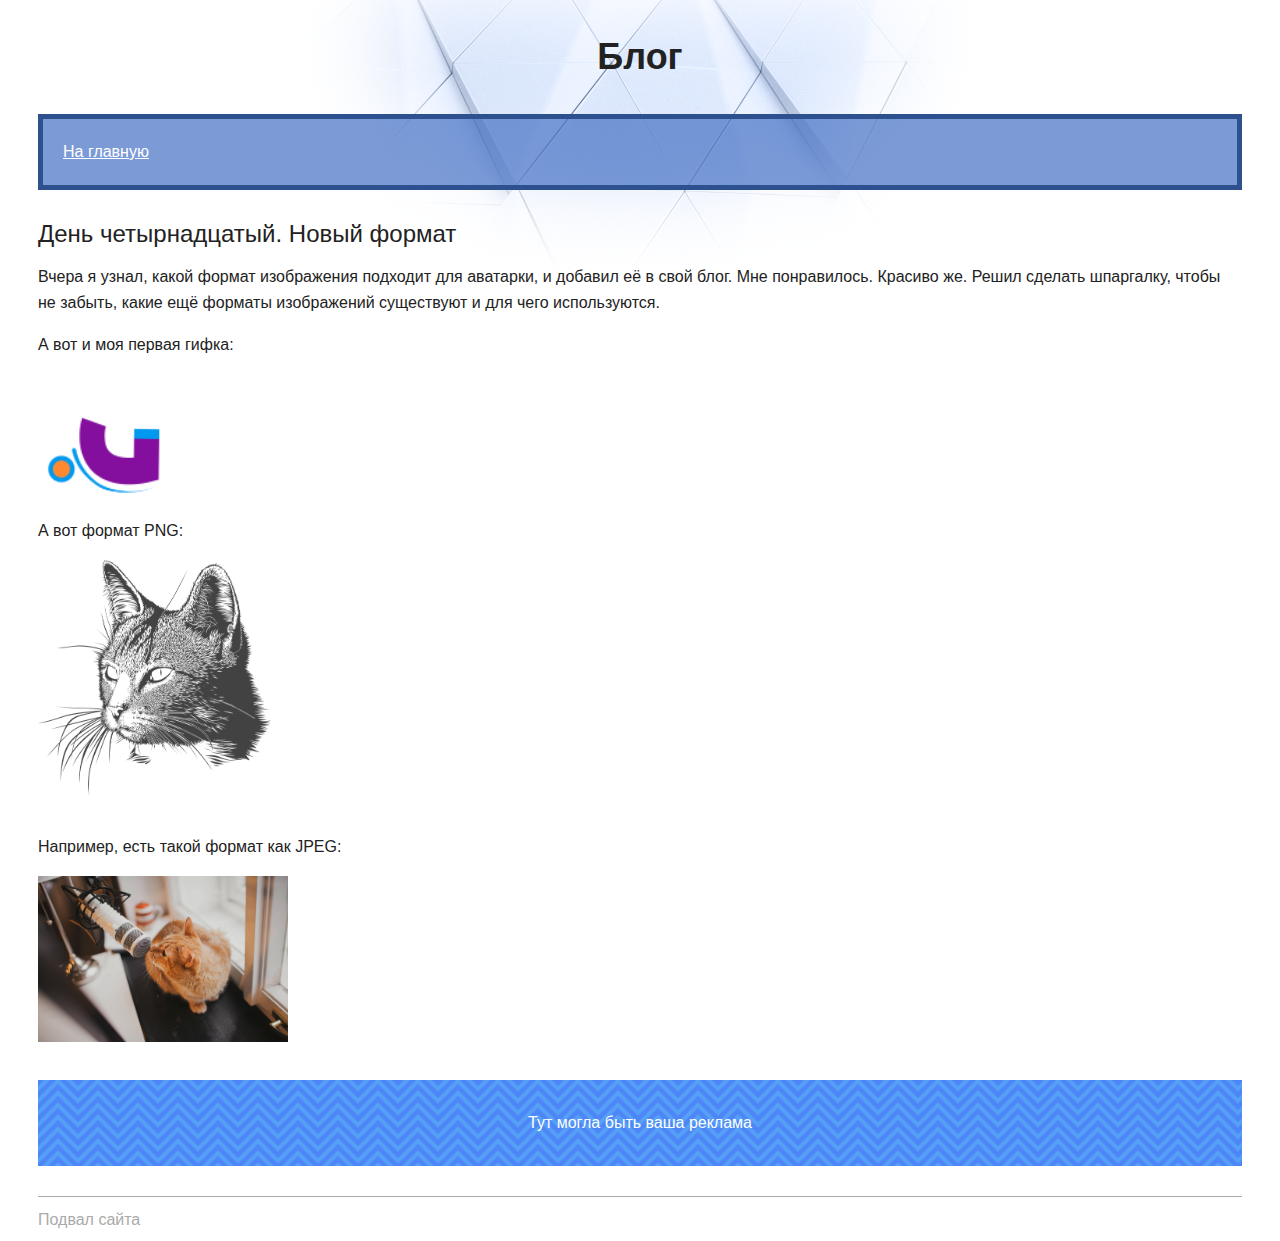
<file: source/project-state-final/day-14.html>
<!DOCTYPE html>
<html lang="ru">
  <head>
    <meta charset="utf-8">
    <title>Сайт начинающего верстальщика</title>
    <link rel="stylesheet" href="style.css">
  </head>
  <body>
    <header>
      <p class="page-title">Блог</p>
      <nav class="blog-navigation">
        <a href="index.html">На главную</a>
      </nav>
    </header>
    <main>
      <article>
        <h1>День четырнадцатый. Новый формат</h1>
        <p>Вчера я узнал, какой формат изображения подходит для аватарки, и добавил её в свой блог. Мне понравилось. Красиво же. Решил сделать шпаргалку, чтобы не забыть, какие ещё форматы изображений существуют и для чего используются.</p>

        <p>А вот и моя первая гифка:</p>
        <img src="files/gifka.gif" width="250" height="120" alt="Анимация GIF">

        <p>А вот формат PNG:</p>
        <img src="files/portrait.png" height="250" alt="Портрет котика">

        <p>Например, есть такой формат как JPEG:</p>
        <img src="files/instructor-keks.jpg" width="250" alt="Инструктор Кекс">
      </article>
      <aside class="partnership">
        Тут могла быть ваша реклама
      </aside>
    </main>
    <footer>
      Подвал сайта
    </footer>
  </body>
</html>
</file>
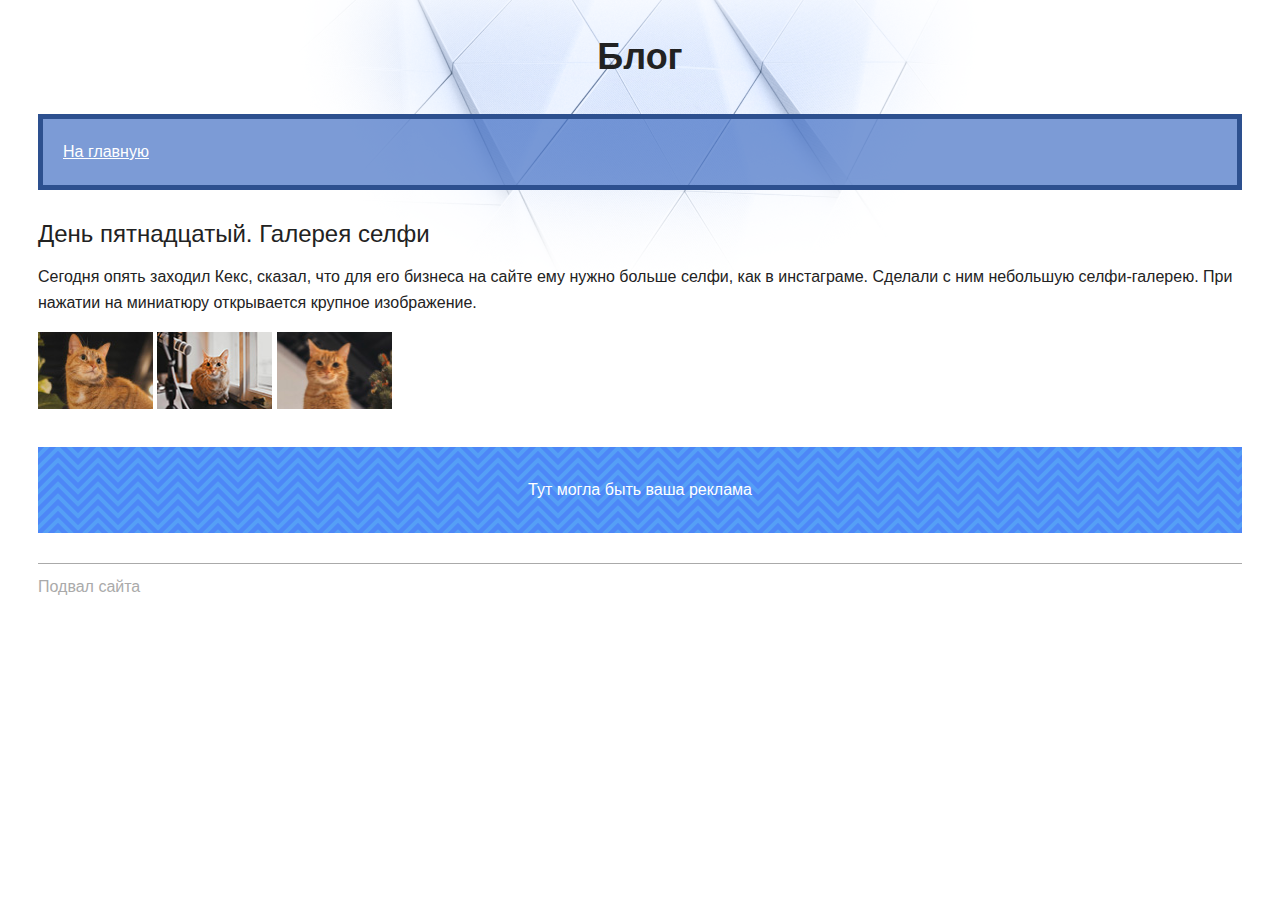
<file: source/project-state-final/day-15.html>
<!DOCTYPE html>
<html lang="ru">
  <head>
    <meta charset="utf-8">
    <title>Сайт начинающего верстальщика</title>
    <link rel="stylesheet" href="style.css">
  </head>
  <body>
    <header>
      <p class="page-title">Блог</p>
      <nav class="blog-navigation">
        <a href="index.html">На главную</a>
      </nav>
    </header>
    <main>
      <article>
        <h1>День пятнадцатый. Галерея селфи</h1>
        <p>Сегодня опять заходил Кекс, сказал, что для его бизнеса на сайте ему нужно больше селфи, как в инстаграме. Сделали с ним небольшую селфи-галерею. При нажатии на миниатюру открывается крупное изображение.</p>
        <p>
          <a href="photo-1.html"><img src="files/preview-1.jpg" alt="Фоточка Кекса" width="115" height="77"></a>
          <a href="photo-2.html"><img src="files/preview-2.jpg" alt="Фоточка Кекса" width="115" height="77"></a>
          <a href="photo-3.html"><img src="files/preview-3.jpg" alt="Фоточка Кекса" width="115" height="77"></a>
        </p>
      </article>
      <aside class="partnership">
        Тут могла быть ваша реклама
      </aside>
    </main>
    <footer>
      Подвал сайта
    </footer>
  </body>
</html>
</file>
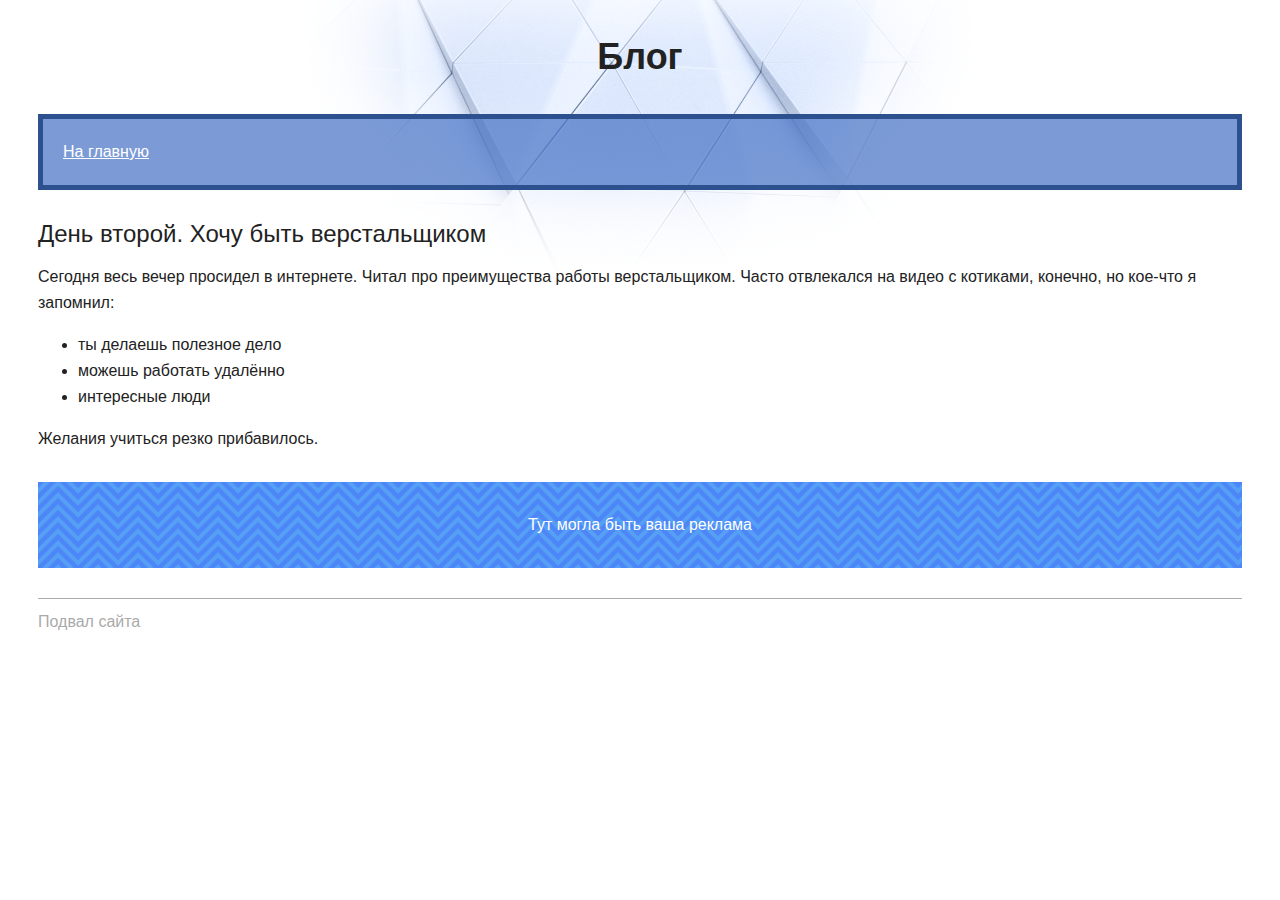
<file: source/project-state-final/day-2.html>
<!DOCTYPE html>
<html lang="ru">
  <head>
    <meta charset="utf-8">
    <title>Дневник начинающего верстальщика</title>
    <link rel="stylesheet" href="style.css">
  </head>
  <body>
    <header>
      <p class="page-title">Блог</p>
      <nav class="blog-navigation">
        <a href="index.html">На главную</a>
      </nav>
    </header>
    <main>
      <article>
        <h1>День второй. Хочу быть верстальщиком</h1>
        <p>Сегодня весь вечер просидел в интернете. Читал про преимущества работы верстальщиком. Часто отвлекался на видео с котиками, конечно, но кое-что я запомнил:</p>

        <ul>
          <li>ты делаешь полезное дело</li>
          <li>можешь работать удалённо</li>
          <li>интересные люди</li>
        </ul>

        <p>Желания учиться резко прибавилось.</p>
      </article>
      <aside class="partnership">
        Тут могла быть ваша реклама
      </aside>
    </main>
    <footer>
      Подвал сайта
    </footer>
  </body>
</html>
</file>
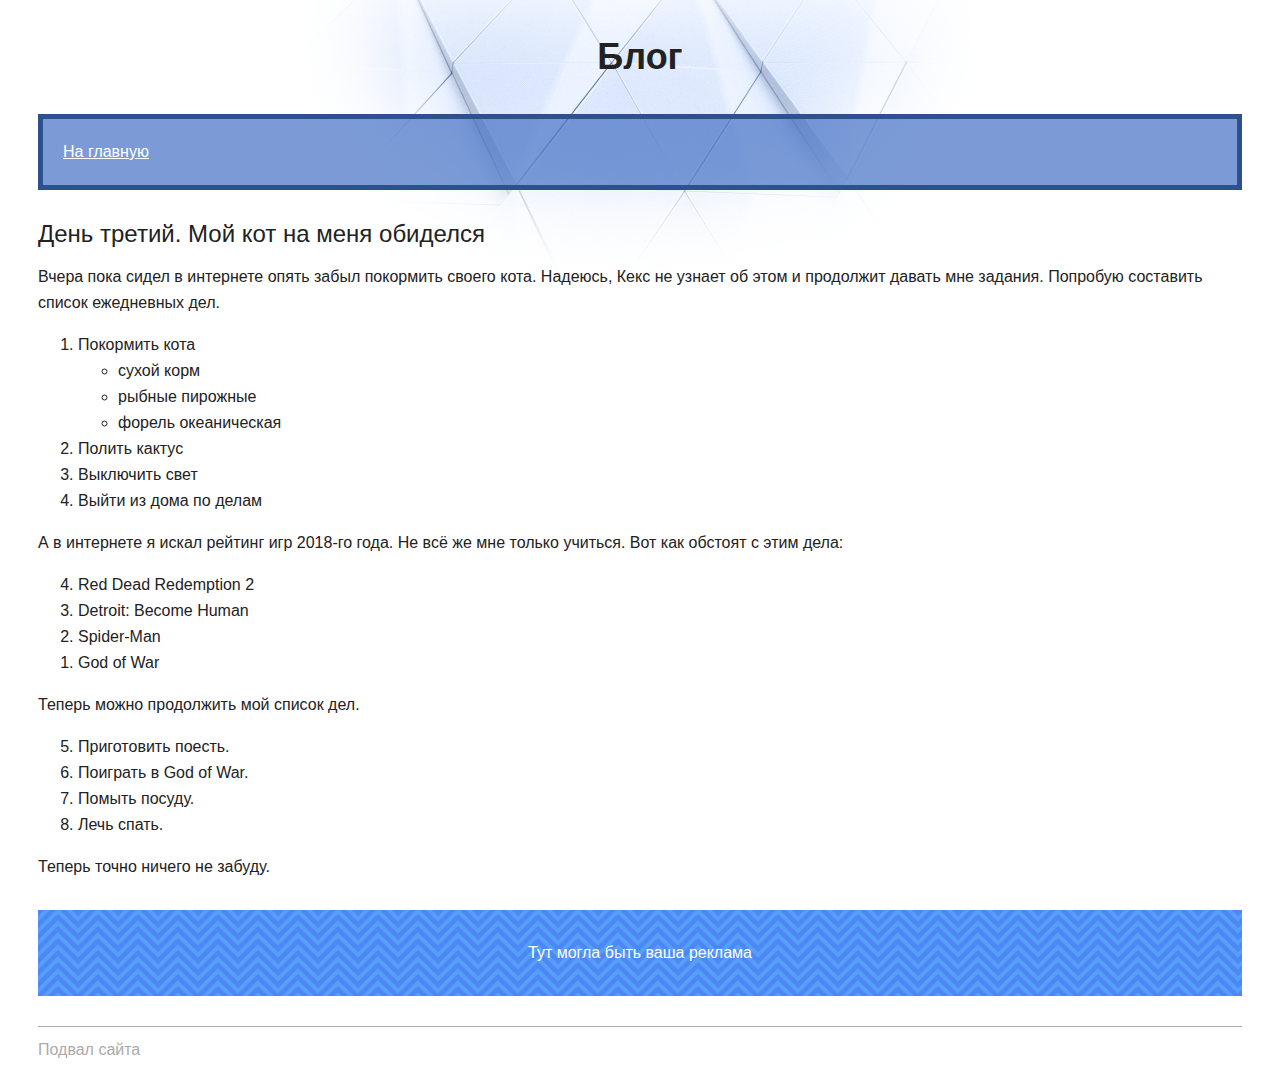
<file: source/project-state-final/day-3.html>
<!DOCTYPE html>
<html lang="ru">
  <head>
    <meta charset="utf-8">
    <title>Сайт начинающего верстальщика</title>
    <link rel="stylesheet" href="style.css">
  </head>
  <body>
    <header>
      <p class="page-title">Блог</p>
      <nav class="blog-navigation">
        <a href="index.html">На главную</a>
      </nav>
    </header>
    <main>
      <article>
        <h1>День третий. Мой кот на меня обиделся</h1>
        <p>Вчера пока сидел в интернете опять забыл покормить своего кота. Надеюсь, Кекс не узнает об этом и продолжит давать мне задания. Попробую составить список ежедневных дел.</p>
        <ol>
          <li>Покормить кота
            <ul>
              <li>сухой корм</li>
              <li>рыбные пирожные</li>
              <li>форель океаническая</li>
            </ul>
          </li>
          <li>Полить кактус</li>
          <li>Выключить свет</li>
          <li>Выйти из дома по делам</li>
        </ol>

        <p>А в интернете я искал рейтинг игр 2018-го года. Не всё же мне только учиться. Вот как обстоят с этим дела:</p>
        <ol reversed>
          <li>Red Dead Redemption 2</li>
          <li>Detroit: Become Human</li>
          <li>Spider-Man</li>
          <li>God of War</li>
        </ol>

        <p>Теперь можно продолжить мой список дел.</p>
        <ol start="5">
          <li>Приготовить поесть.</li>
          <li>Поиграть в God of War.</li>
          <li>Помыть посуду.</li>
          <li>Лечь спать.</li>
        </ol>

        <p>Теперь точно ничего не забуду.</p>
      </article>
      <aside class="partnership">
        Тут могла быть ваша реклама
      </aside>
    </main>
    <footer>
      Подвал сайта
    </footer>
  </body>
</html>
</file>
<file: style.css>
body {
  margin: 0;
  min-width: 960px;
  font-family: "Montserrat", "Helvetica", "Arial", sans-serif;
  font-size: 16px;
  line-height: 32px;
  color: #222222;
  background-color: #B0C4DE;
  /* background-image: url("img/hero-bg.jpg"); */
  background-repeat: no-repeat;
  background-position: top center;
}

.container {
  max-width: 928px;
  margin: 0 auto;
  padding: 0 16px;
}

.page-header {
  margin: 0 0 160px;
  padding: 32px 0 32px;
  background-color: #00417d;
  color: #ffffff;
}

.page-header .container, .page-footer .container {
  max-width: 1408px;
  text-align: right;
}

.page-header a {
  margin-left: 56px;
  color: inherit;
  text-decoration: none;
  background-repeat: no-repeat;
  background-position: left;
}

.header-email {
  padding-left: 30px;
  background-image: url("img/icon-email-footer.svg");
}

.header-phone {
  padding-left: 25px;
  background-image: url("img/icon-phone-footer.svg");
}

.hero-image {
  margin-bottom: 300px;
}

.hero-image .container {
  max-width: 1408px;
  text-align: center;
}

.heading {
  margin: 0 0 16px;
  font-family: "Old Standard TT", "Times", "Times New Roman", serif;
  font-size: 80px;
  line-height: 96px;
  font-weight: 400;
}

.hero-image p {
  margin: 0;
  font-size: 32px;
  line-height: 48px;
}

.intro {
  margin: 0 0 50px;
}

.subheading {
  margin: 0 0 56px;
  font-family: "Old Standard TT", "Times", "Times New Roman", serif;
  font-size: 64px;
  line-height: 80px;
  font-weight: 400;
  text-align: center;
}

.subheading-1 {
  margin: 0 0 56px;
  font-family: "Old Standard TT", "Times", "Times New Roman", serif;
  font-size: 64px;
  line-height: 80px;
  font-weight: 400;
  text-align: center;
}

.subheading-0 {
  text-align: left;
}

.user-image {
  text-align: left;
  display: inline-block;
  width: 30%;
}

.about {
  margin: 100px 0 0;
  width: 60%;
  float: right;
}

.avatar {
  border-radius: 40%;
}

.video {
  text-align: center;
  margin: 20px 0 0;
}

.intro .about h3 {
  margin: 0 74px 9px;
}

.intro h3, .portfolio h3 {
  margin: 0 0 12px;
  font-size: 28px;
  line-height: 40px;
  font-weight: 500;
}

.intro p {
  margin: 0 18px -4px;
  text-indent: 20px;
}

.level {
  margin: 4px 0 16px;
  padding: 0;
  height: 14px;
  font-size: 0;
  background-color: #ffffff;
  border: 1px solid #86c3fa;
  border-radius: 8px;
}

.level div {
  margin: 1px;
  height: 12px;
  background-color: #288be6;
  border-radius: 6px;
}

.skills {
  text-align: center;
  margin-bottom: 100px;
}

.skills>section {
  border: 5px solid #dfdfdf;
  border-radius: 20px;
  background: #8b8b8b2e;
  text-align: left;
  width: 400px;
  display: inline-block;
  vertical-align: text-top;
  margin: 0px 50px;
}

.keyskills h3 {
  margin: 20px;
}

.keyskills p {
  margin: 10px;
}

.softskills h3 {
  margin: 20px;
}

.softskills ul {
  margin: 10px;
}

.portfolio {
  margin: 0 0 120px;
  text-align: center;
}

.portfolio h3 {
  margin: 20px;
  text-decoration: underline;
  ;
}

.portfolio p {
  margin: 10px;
}

.projects {
  margin: 0;
  padding: 0;
  list-style: none;
}

.projects li {
  margin: 0 0 80px;
}

.project-image {
  margin: 0 0 24px;
}

.project-image img {
  border: 5px solid white;
  border-radius: 20px;
}

.project-image-1 img {
  border: 5px solid white;
  border-radius: 20px;
}

.projects p {
  margin: 0 0 24px;
}

.button {
  padding: 6px 20px;
  display: inline-block;
  vertical-align: baseline;
  text-decoration: none;
  text-transform: uppercase;
  border-radius: 4px;
  background-color: #483D8B;
  color: #ffffff;
  font-size: 12px;
  margin: 10px;
}

.page-footer {
  padding: 40px 0;
  background-color: #00417d;
  color: #ffffff;
}

.page-footer a {
  margin-left: 56px;
  color: inherit;
  text-decoration: none;
  background-repeat: no-repeat;
  background-position: left;
}

.footer-email {
  padding-left: 30px;
  background-image: url("img/icon-email-footer.svg");
}

.footer-phone {
  padding-left: 25px;
  background-image: url("img/icon-phone-footer.svg");
}
</file>
<file: portfolio-step-1/style.css>
body {
  margin: 0;
  min-width: 960px;
  font-family: "Montserrat", "Helvetica", "Arial", sans-serif;
  font-size: 16px;
  line-height: 32px;
  color: #222222;
  background-color: #B0C4DE;
  /* background-image: url("img/hero-bg.jpg"); */
  background-repeat: no-repeat;
  background-position: top center;
}

.container {
  max-width: 928px;
  margin: 0 auto;
  padding: 0 16px;
}

.page-header {
  margin: 0 0 160px;
  padding: 32px 0 32px;
  background-color: #00417d;
  color: #ffffff;
}

.page-header .container, .page-footer .container {
  max-width: 1408px;
  text-align: right;
}

.page-header a {
  margin-left: 56px;
  color: inherit;
  text-decoration: none;
  background-repeat: no-repeat;
  background-position: left;
}

.header-email {
  padding-left: 30px;
  background-image: url("img/icon-email-footer.svg");
}

.header-phone {
  padding-left: 25px;
  background-image: url("img/icon-phone-footer.svg");
}

.hero-image {
  margin-bottom: 300px;
}

.hero-image .container {
  max-width: 1408px;
  text-align: center;
}

.heading {
  margin: 0 0 16px;
  font-family: "Old Standard TT", "Times", "Times New Roman", serif;
  font-size: 80px;
  line-height: 96px;
  font-weight: 400;
}

.hero-image p {
  margin: 0;
  font-size: 32px;
  line-height: 48px;
}

.intro {
  margin: 0 0 50px;
}

.subheading {
  margin: 0 0 56px;
  font-family: "Old Standard TT", "Times", "Times New Roman", serif;
  font-size: 64px;
  line-height: 80px;
  font-weight: 400;
  text-align: center;
}

.subheading-1 {
  margin: 0 0 56px;
  font-family: "Old Standard TT", "Times", "Times New Roman", serif;
  font-size: 64px;
  line-height: 80px;
  font-weight: 400;
  text-align: center;
}

.subheading-0 {
  text-align: left;
}

.user-image {
  text-align: left;
  display: inline-block;
  width: 30%;
}

.about {
  margin: 100px 0 0;
  width: 60%;
  float: right;
}

.avatar {
  border-radius: 40%;
}

.intro .about h3 {
  margin: 0 74px 9px;
}

.intro h3, .portfolio h3 {
  margin: 0 0 12px;
  font-size: 28px;
  line-height: 40px;
  font-weight: 500;
}

.intro p {
  margin: 0 18px -4px;
  text-indent: 20px;
}

.level {
  margin: 4px 0 16px;
  padding: 0;
  height: 14px;
  font-size: 0;
  background-color: #ffffff;
  border: 1px solid #86c3fa;
  border-radius: 8px;
}

.level div {
  margin: 1px;
  height: 12px;
  background-color: #288be6;
  border-radius: 6px;
}

.skills {
  text-align: center;
  margin-bottom: 100px;
}

.skills>section {
  border: 5px solid #dfdfdf;
  border-radius: 20px;
  background: #8b8b8b2e;
  text-align: left;
  width: 400px;
  display: inline-block;
  vertical-align: text-top;
  margin: 0px 50px;
}

.keyskills h3 {
  margin: 20px;
}

.keyskills p {
  margin: 10px;
}

.softskills h3 {
  margin: 20px;
}

.softskills ul {
  margin: 10px;
}

.portfolio {
  margin: 0 0 120px;
  text-align: center;
}

.portfolio h3 {
  margin: 20px;
  text-decoration: underline;
  ;
}

.portfolio p {
  margin: 10px;
}

.projects {
  margin: 0;
  padding: 0;
  list-style: none;
}

.projects li {
  margin: 0 0 80px;
}

.project-image {
  margin: 0 0 24px;
}

.project-image img {
  border: 5px solid white;
  border-radius: 20px;
}

.project-image-1 img {
  border: 5px solid white;
  border-radius: 20px;
}

.projects p {
  margin: 0 0 24px;
}

.button {
  padding: 6px 20px;
  display: inline-block;
  vertical-align: baseline;
  text-decoration: none;
  text-transform: uppercase;
  border-radius: 4px;
  background-color: #483D8B;
  color: #ffffff;
  font-size: 12px;
  margin: 10px;
}

.page-footer {
  padding: 40px 0;
  background-color: #00417d;
  color: #ffffff;
}

.page-footer a {
  margin-left: 56px;
  color: inherit;
  text-decoration: none;
  background-repeat: no-repeat;
  background-position: left;
}

.footer-email {
  padding-left: 30px;
  background-image: url("img/icon-email-footer.svg");
}

.footer-phone {
  padding-left: 25px;
  background-image: url("img/icon-phone-footer.svg");
}
</file>
<file: source/project-gloevk/style.css>
body {
  margin: 0;
  padding: 0;
  font-family: "Arial", sans-serif;
  font-size: 14px;
  line-height: 20px;
  color: #444444;
}

h1 {
  width: 255px;
  margin: 0 auto 8px;
  font-family: "Georgia", serif;
  text-align: center;
  font-weight: normal;
  font-size: 56px;
  line-height: 64px;
}

h2 {
  border-bottom: 2px solid #cccccc;
  padding-bottom: 12px;
}

.container {
  width: 510px;
  margin: 0 auto;
  padding: 0 20px;
}

.site-header {
  min-width: 550px;
  height: 186px;
  margin-bottom: 70px;
  padding-top: 30px;
  background: #847462 no-repeat center url("img/gloevk-bg.jpg");
  background-size: cover;
  color: #ffffff;
}

.site-header p {
  width: 255px;
  margin: 0 auto 26px;
  text-align: center;
  font-size: 16px;
  line-height: 24px; 
}

.site-header img {
  display: block;
  margin: 0 auto;
}

.features {
  width: 510px;
  margin: 0 auto 30px;
  padding: 0 20px;
}

.features p {
  display: inline-block;
  vertical-align: top;
  width: 30%;
  margin: 0 5px;
  background-repeat: no-repeat;
  background-position: center top;
  text-align: center;
}

.feature-furniture {
  padding-top: 65px;
  background-image: url("img/furniture.svg");
}

.feature-lighting {
  padding-top: 65px;
  background-image: url("img/lighting.svg");
}

.feature-accessories {
  padding-top: 65px;
  background-image: url("img/accessories.svg");
}

.advantages {
  width: 510px;
  margin: 0 auto 40px;
  padding: 0 20px;
}

.advantages-list {
  padding: 0;
  list-style: none;  
}

.advantages-item {
  margin-bottom: 15px;
  padding-left: 20px;
  border-left: 20px solid #e2e2e2;
  color: #999999;
}

.standard {
  border-color: #847462;
  color: #6a6a6a;
}

.vip {
  border-color: #ffb864;
  color: #000000;
}

.site-footer {
  min-width: 550px;
  background-color: #847462;
  color: #ffffff;
}

.site-footer .container {
  text-align: center;
}

.site-footer p {
  display: inline-block;
  vertical-align: middle;
  padding: 0 20px;
}
</file>
<file: source/project-state-final/style.css>
body {
  padding: 0 30px;
  font-size: 16px;
  line-height: 26px;
  font-family: "Arial", sans-serif;
  color: #222222;

  background: #ffffff url("img/bg-page.png") no-repeat top center;
}

h1 {
  font-weight: 400;
  font-size: 24px;
  line-height: normal;
}

h2 {
  font-size: 20px;
  line-height: normal;
}

aside {
  margin: 20px 0;
  color: #c4c4c4;
}

pre,
code {
  background-color: #fafaff;
  border: 1px solid #c6c4f4;
  border-radius: 4px;
  color: #3632ad;
  font-family: "Courier New", "Courier", monospace;
}

pre {
  padding: 5px;
}

code {
  padding: 2px 5px;
}

pre code {
  background-color: transparent;
  border-radius: 0;
  border: none;
}


blockquote {
  padding-left: 14px;
  border-left: 2px solid #6a2cce;

  color: #6a2cce;
}

cite {
  color: #222222;
}

time {
  color: #6a2cce;
}

a[href] {
  color: #0099ef;
  text-decoration: underline;
}

del {
  color: #ff4400;
}

ins {
  color: rgb(105, 178, 83);
}

del,
ins {
  text-decoration: none;
}

em,
i {
  font-style: normal;
}

.avatar {
  border-radius: 50%;
}

.avatar-container {
  text-align: center;
}

.blog-navigation {
  margin-bottom: 30px;
  padding: 20px;

  background-color: rgba(68, 112, 196, 0.7);
  border: 5px solid #2d508f;

  color: #ffffff;
}

.blog-navigation h2 {
  margin-top: 0;
}

.blog-navigation ul {
  list-style: none;
  padding-left: 0;
}

.blog-navigation li {
  margin-bottom: 5px;
}

.blog-navigation a {
  color: #ffffff;
}

.skills dd {
  margin: 0;
  margin-bottom: 10px;

  background-color: #e8e8e8;
}

.skills-level {
  font-size: 12px;
  text-align: center;
  color: #ffffff;
  background-color: #4470c4;
}

.skills-level-ok {
  background-color: #47bb52;
}

.days {
  list-style: none;
  padding-left: 0;
}

figure {
  margin-left: 0;
  margin-right: 0;
}

figure img {
  vertical-align: middle;
  border: 8px solid rgb(202, 224, 248);
}

figcaption {
  width: 502px;
  padding-bottom: 8px;
  font-size: 12px;
  letter-spacing: 0.02em;
  font-style: italic;
  text-align: center;
  background-color: rgb(202, 224, 248);
}

.pagination a {
  display: inline-block;
  margin-right: 30px;
  margin-bottom: 15px;
}

.pagination {
  text-align: center;
  color: #888888;
}

.danger-text {
  color: #ff4400;
}

.danger-block {
  padding: 5px 10px;
  background-color: #ffd0bf;
}

.no-danger-block {
  padding: 5px 10px;
  background-color: #c6f5f0;
}

footer {
  margin-top: 30px;
  padding-top: 10px;
  color: #aaaaaa;
  border-top: 1px solid #aaaaaa;
}

.page-title {
  font-weight: bold;
  font-size: 36px;
  line-height: 42px;
  font-family: "Verdana", sans-serif;
  text-align: center;
}

.partnership {
  margin: 30px 0;
  padding: 30px;
  text-align: center;
  color: #ffffff;
  background-color: #4a87fa;
  background-image: url("img/bg-partnership.svg");
}

.underline {
  text-decoration: underline;
}

.line-through {
  text-decoration: line-through;
}

.overline {
  text-decoration: overline;
}

.italic {
  font-style: italic;
}
</file>
